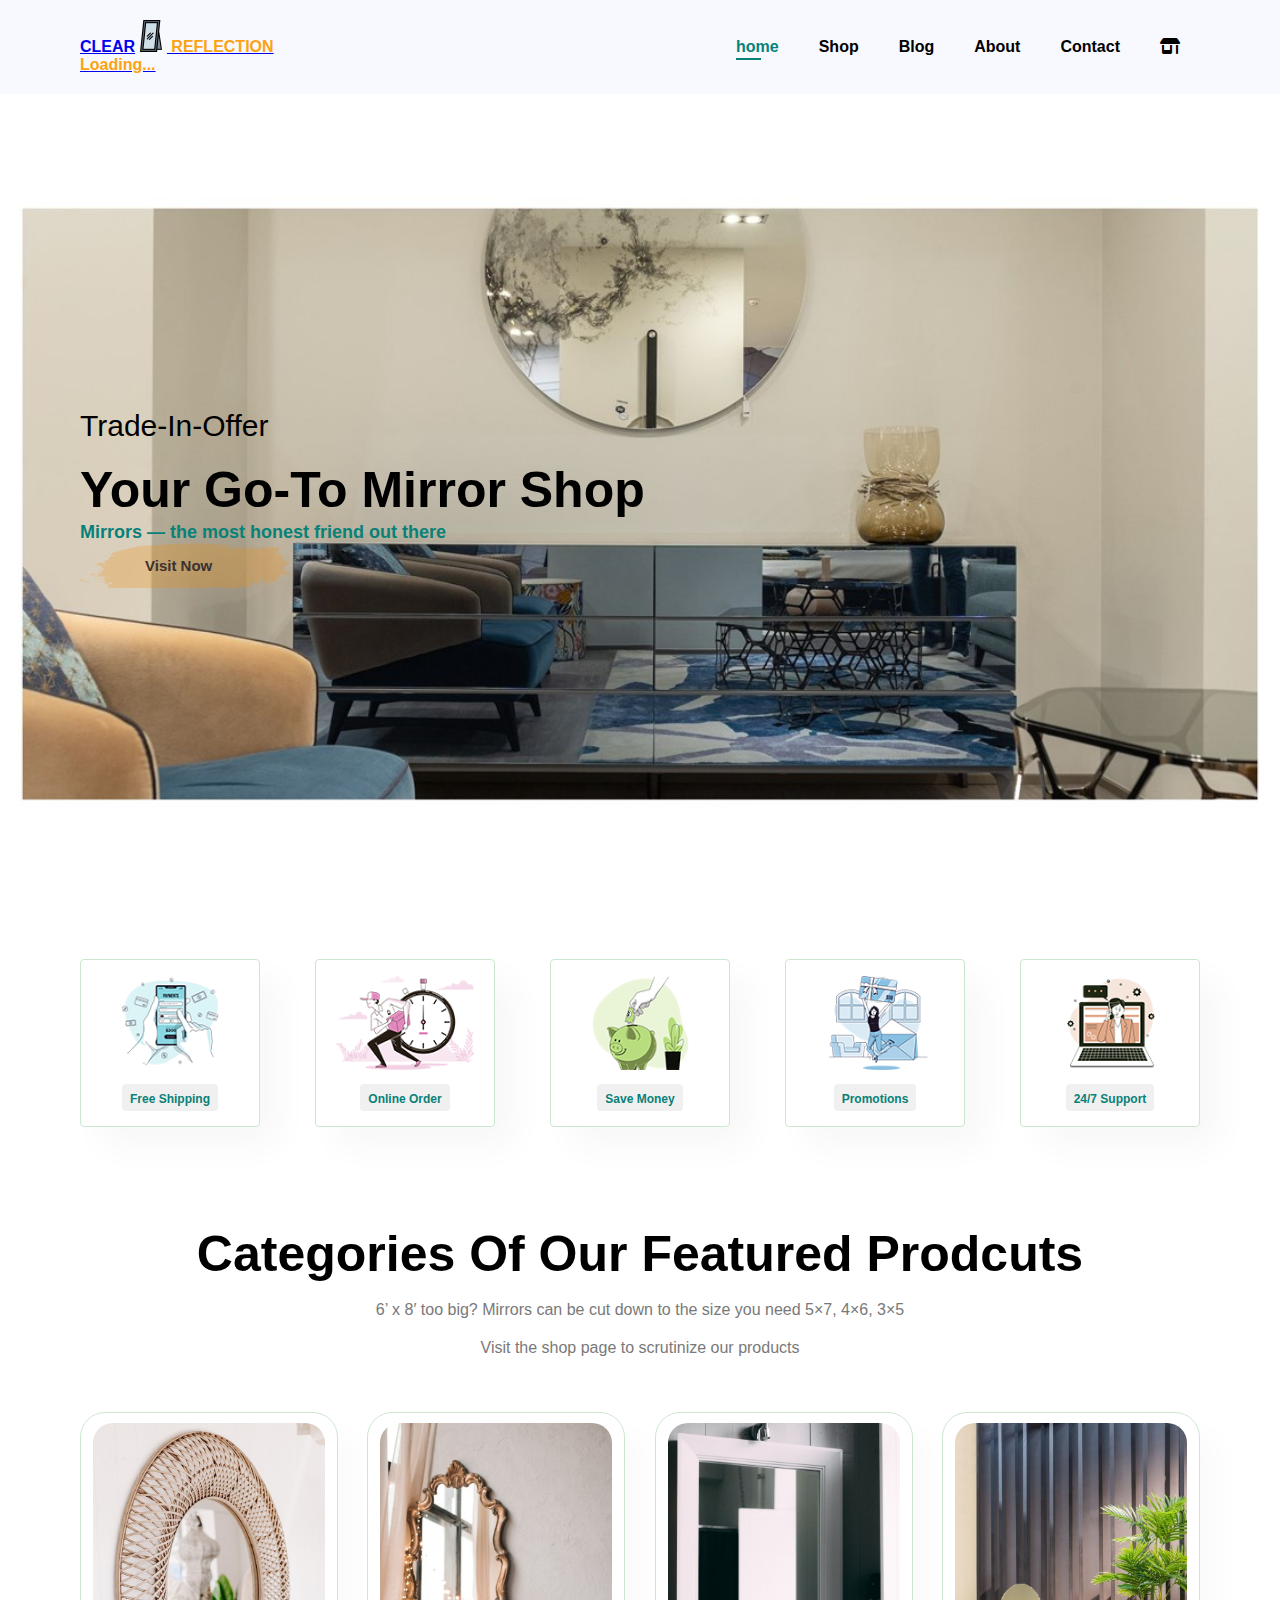
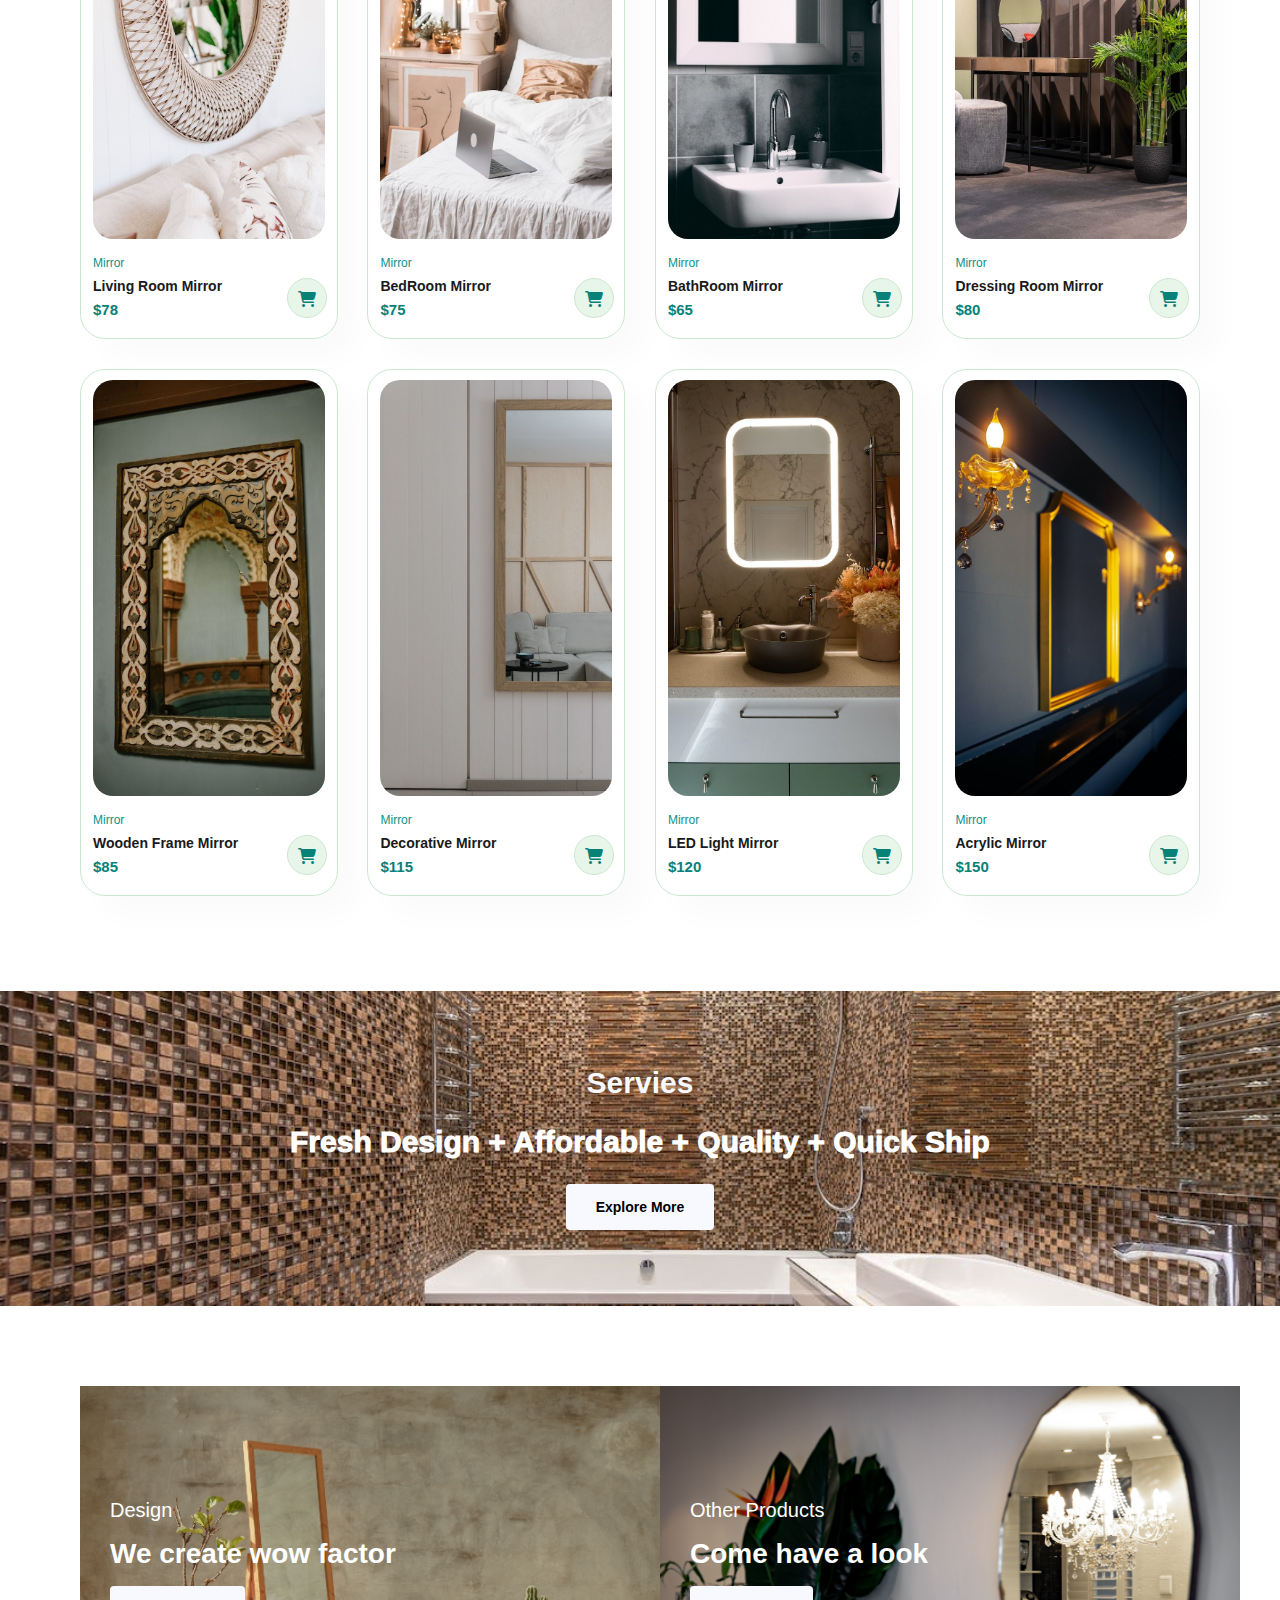
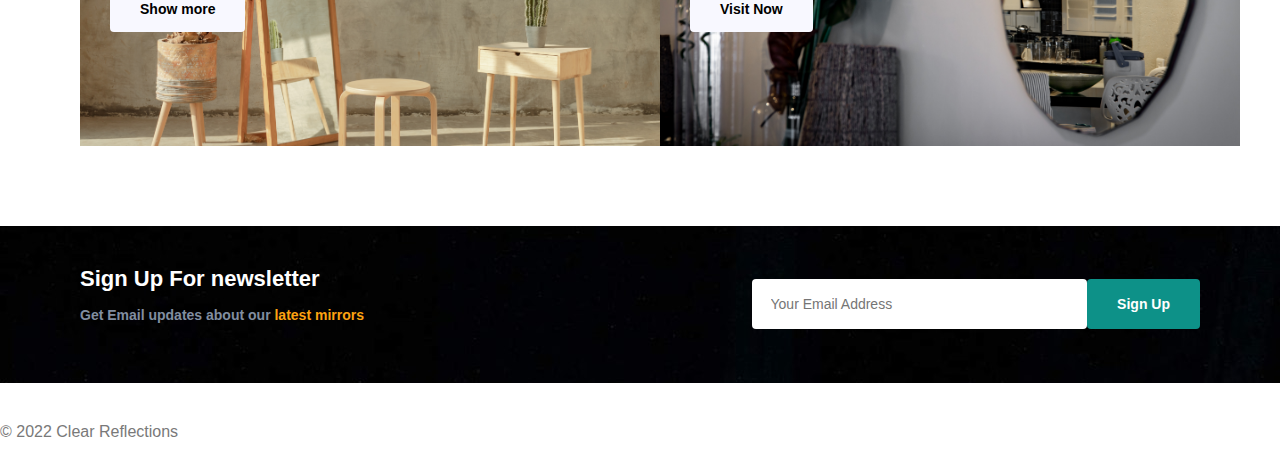
<file: index.html>
<!DOCTYPE html>
<html lang="en">
  <head>
    <meta charset="UTF-8" />
    <meta http-equiv="X-UA-Compatible" content="IE=edge" />
    <meta name="viewport" content="width=device-width, initial-scale=1.0" />
    <title>Clear Reflections</title>
    <link rel="icon" href="images/favicon.png" />
    <link
      rel="stylesheet"
      href="https://cdnjs.cloudflare.com/ajax/libs/font-awesome/6.1.0/css/all.min.css"
    />
    <link
      href="https://cdn.jsdelivr.net/npm/bootstrap@5.3.0-alpha1/dist/css/bootstrap.min.css"
      rel="stylesheet"
      integrity="sha384-GLhlTQ8iRABdZLl6O3oVMWSktQOp6b7In1Zl3/Jr59b6EGGoI1aFkw7cmDA6j6gD"
      crossorigin="anonymous"
    />
    <script
      src="https://cdn.jsdelivr.net/npm/bootstrap@5.3.0-alpha1/dist/js/bootstrap.bundle.min.js"
      integrity="sha384-w76AqPfDkMBDXo30jS1Sgez6pr3x5MlQ1ZAGC+nuZB+EYdgRZgiwxhTBTkF7CXvN"
      crossorigin="anonymous"
    ></script>
    <link rel="stylesheet" href="style.css" />
  </head>
  <body>
    <section id="header">
      <a class="navbar-brand" href="#"
        >CLEAR<span class="text-warning"
          ><img id="mirror" src="images/mirror.png" /> REFLECTION
          <div class="spinner-grow text-warning spinner-grow-sm" role="status">
            <span class="visually-hidden">Loading...</span>
          </div></span
        ></a
      >
      <!-- <span class="navbar-brand">CLEAR REFLECTIONS</span> -->
      <!-- <a href="#"><img src="images/logo.png" alt="" /></a> -->

      <div>
        <ul id="navbar">
          <li><a class="active" href="index.html">home</a></li>
          <li><a href="shop.html">Shop</a></li>
          <li><a href="blog.html">Blog</a></li>
          <li><a href="about.html">About</a></li>
          <li><a href="contact.html">Contact</a></li>
          <li>
            <a href="cart.html"><i class="fa-solid fa-shop"></i></a>
          </li>
        </ul>
      </div>
      <div id="mobile">
        <a href="cart.html"><i class="fa-solid fa-shop"></i></a>
        <i id="bar" class="fa-solid fa-bars"></i>
        
      </div>
    </section>

    <section id="Text">
      <h4>Trade-In-Offer</h4>
      <h2>Your Go-To Mirror Shop</h2>
      <h1>Mirrors — the most honest friend out there</h1>
      
      <button><a href="shop.html"></a> Visit Now</button>
    </section>
    <section id="features" class="section-p1">
      <div class="fe-box">
        <img src="images/f1.png" />
        <h6>Free Shipping</h6>
      </div>
      <div class="fe-box">
        <img src="images/f2.png" />
        <h6>Online Order</h6>
      </div>
      <div class="fe-box">
        <img src="images/f3.png" />
        <h6>Save Money</h6>
      </div>
      <div class="fe-box">
        <img src="images/f4.png" />
        <h6>Promotions</h6>
      </div>
      <div class="fe-box">
        <img src="images/f6.png" />
        <h6>24/7 Support</h6>
      </div>
    </section>
    <section id="Product1" class="section-p1">
      <h2>Categories Of Our Featured Prodcuts</h2>
      <p>
        6’ x 8′ too big? Mirrors can be cut down to the size you need 5×7, 4×6,
        3×5
      </p>
      <p>Visit the shop page to scrutinize our products</p>
      <div class="Pro-container" onclick="window.location.href='shop.html';" >
        <div class="pro">
          <img src="images/living.jpg" />
          <div class="des">
            <span>Mirror</span>
            <h5>Living Room Mirror</h5>
            <h4>$78</h4>
          </div>
          <a href=""><i class="fa-sharp fa-solid fa-cart-shopping cart"></i
          ></a>
        </div>
        <div class="pro">
          <img src="images/bed.jpg" />
          <div class="des">
            <span>Mirror</span>
            <h5>BedRoom Mirror</h5>
            <h4>$75</h4>
          </div>
          <a href="#"
            ><i class="fa-sharp fa-solid fa-cart-shopping cart"></i
          ></a>
        </div>
        <div class="pro">
          <img src="images/bath.jpg" />
          <div class="des">
            <span>Mirror</span>
            <h5>BathRoom Mirror</h5>
            <h4>$65</h4>
          </div>
          <a href="#"
            ><i class="fa-sharp fa-solid fa-cart-shopping cart"></i
          ></a>
        </div>
        <div class="pro">
          <img src="images/dressing.jpg" />
          <div class="des">
            <span>Mirror</span>
            <h5>Dressing Room Mirror</h5>
            <h4>$80</h4>
          </div>
          <a href="#"
            ><i class="fa-sharp fa-solid fa-cart-shopping cart"></i
          ></a>
        </div>
        <div class="pro">
          <img src="images/decko.jpg" />
          <div class="des">
            <span>Mirror</span>
            <h5>Wooden Frame Mirror</h5>
            <h4>$85</h4>
          </div>
          <a href="#"
            ><i class="fa-sharp fa-solid fa-cart-shopping cart"></i
          ></a>
        </div>
        <div class="pro">
          <img src="images/wood.jpg" />
          <div class="des">
            <span>Mirror</span>
            <h5>Decorative Mirror</h5>
            <h4>$115</h4>
          </div>
          <a href="#"
            ><i class="fa-sharp fa-solid fa-cart-shopping cart"></i
          ></a>
        </div>
        <div class="pro">
          <img src="images/led.jpg" />
          <div class="des">
            <span>Mirror</span>
            <h5>LED Light Mirror</h5>
            <h4>$120</h4>
          </div>
          <a href="#"
            ><i class="fa-sharp fa-solid fa-cart-shopping cart"></i
          ></a>
        </div>
        <div class="pro">
          <img src="images/acrylic.jpg" />
          <div class="des">
            <span>Mirror</span>
            <h5>Acrylic Mirror</h5>
            <h4>$150</h4>
          </div>
          <a href="#"
            ><i class="fa-sharp fa-solid fa-cart-shopping cart"></i
          ></a>
        </div>
      </div>
    </section>
    <section id="banner" class="section-m1">
      <h4>Servies</h4>
      <h2>Fresh Design + Affordable + Quality + Quick Ship</h2>
      <button class="normal">Explore More</button>
    </section>
   
    <section id="sm-banner" class="section-p1">
     
      <div class="banner-box">
        <h4>Design</h4>
        <h2>We create wow factor</h2>
        <button class="normal">Show more</button>
       </div>
       <div class="banner-box banner-box2">
        <h4>Other Products</h4>
        <h2>Come have a look</h2>
        
        <button class="normal">Visit Now</button>
       </div>
    </section>
    <section id="newsletter" class="section-p1 section-m1">
      <div class="newstext">
        <h4>Sign Up For newsletter</h4>
        <p> Get Email updates about our <span>latest mirrors</span></p>
      </div>
      <div class="Form">
        <input type="text" placeholder="Your Email Address">
        <button class="normal">Sign Up</button>
      </div>
    </section>
    
    <div class="container">
      <footer class="py-3 my-4">
        <!-- <ul class="nav justify-content-center border-bottom pb-3 mb-3">
          <li class="nav-item"><a href="#" class="nav-link px-2 text-muted">Home</a></li>
          <li class="nav-item"><a href="#" class="nav-link px-2 text-muted">Features</a></li>
          <li class="nav-item"><a href="#" class="nav-link px-2 text-muted">Pricing</a></li>
          <li class="nav-item"><a href="#" class="nav-link px-2 text-muted">FAQs</a></li>
          <li class="nav-item"><a href="#" class="nav-link px-2 text-muted">About</a></li>
        </ul> -->
        <p class="text-center text-muted">&copy; 2022 Clear Reflections</p>
      </footer>
    </div> 
    


    <script src="script.js"></script>
  </body>
</html>
</file>
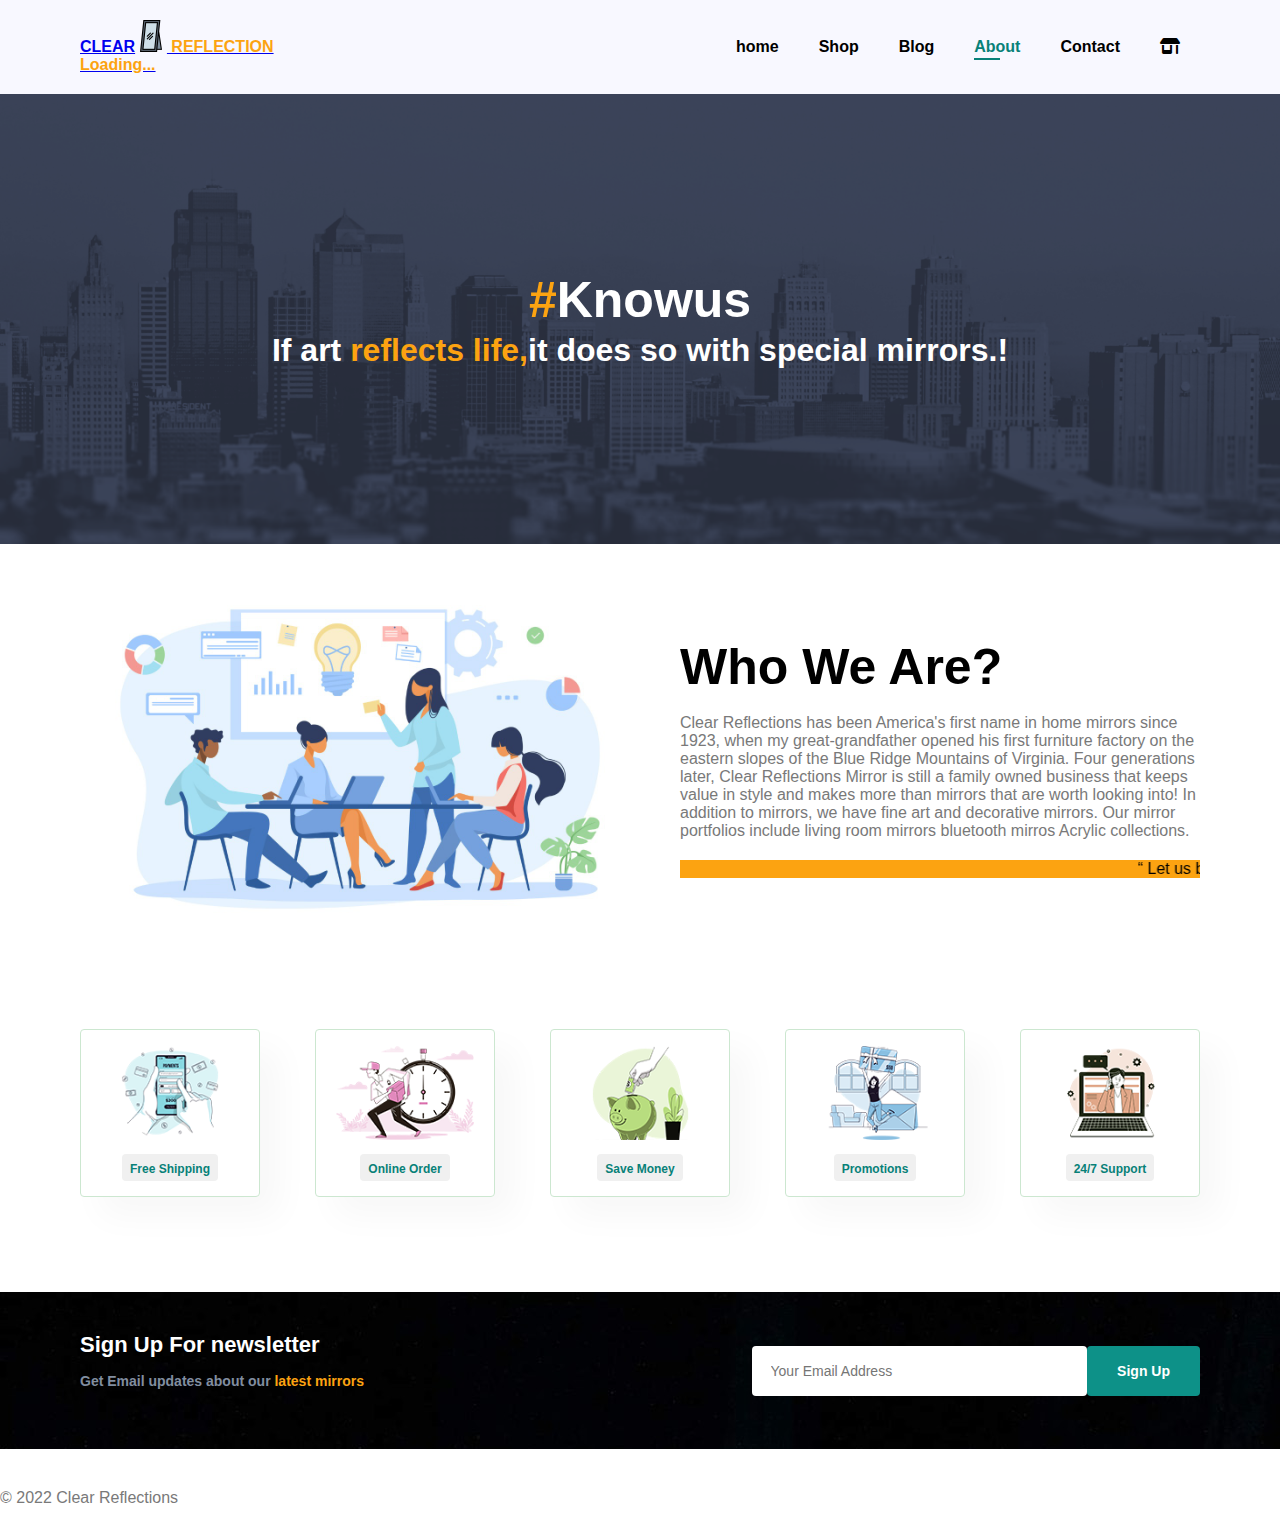
<file: about.html>
<!DOCTYPE html>
<html lang="en">
  <head>
    <meta charset="UTF-8" />
    <meta http-equiv="X-UA-Compatible" content="IE=edge" />
    <meta name="viewport" content="width=device-width, initial-scale=1.0" />
    <link
      rel="stylesheet"
      href="https://cdnjs.cloudflare.com/ajax/libs/font-awesome/6.1.0/css/all.min.css"
    />
    <link
      href="https://cdn.jsdelivr.net/npm/bootstrap@5.3.0-alpha1/dist/css/bootstrap.min.css"
      rel="stylesheet"
      integrity="sha384-GLhlTQ8iRABdZLl6O3oVMWSktQOp6b7In1Zl3/Jr59b6EGGoI1aFkw7cmDA6j6gD"
      crossorigin="anonymous"
    />
    <script
      src="https://cdn.jsdelivr.net/npm/bootstrap@5.3.0-alpha1/dist/js/bootstrap.bundle.min.js"
      integrity="sha384-w76AqPfDkMBDXo30jS1Sgez6pr3x5MlQ1ZAGC+nuZB+EYdgRZgiwxhTBTkF7CXvN"
      crossorigin="anonymous"
    ></script>
    <link rel="stylesheet" href="style.css" />
    <title>Clear Reflections</title>
    <link rel="icon" href="images/favicon.png" />
  </head>
  <body>
    <section id="header">
      <a class="navbar-brand" href="index.html"
        >CLEAR<span class="text-warning"
          ><img id="mirror" src="images/mirror.png" /> REFLECTION
          <div class="spinner-grow text-warning spinner-grow-sm" role="status">
            <span class="visually-hidden">Loading...</span>
          </div></span
        ></a
      >
    

      <div>
        <ul id="navbar">
          <li><a href="index.html">home</a></li>
          <li><a href="shop.html">Shop</a></li>
          <li><a href="blog.html">Blog</a></li>
          <li><a class="active" href="about.html">About</a></li>
          <li><a href="contact.html">Contact</a></li>
          <li>
            <a href="cart.html"><i class="fa-solid fa-shop"></i></a>
          </li>
        </ul>
      </div>
      <div id="mobile">
        <a href="cart.html"><i class="fa-solid fa-shop"></i></a>
        <i id="bar" class="fa-solid fa-bars"></i>
        </div>

    </section>

    <section id="page-header" class="about-header">
      <h2><span>#</span>Knowus</h2>

      <h1>
        If art <span>reflects life,</span>it does so with special mirrors.!
      </h1>
      
    </section>
    <section id="about-head" class="section-p1">
      <img src="images/aboutimg.jpeg" />
      <div>
        <h2>Who We Are<span>?</span></h2>
        <p>
          Clear Reflections has been America's first name in home mirrors since 1923,
          when my great-grandfather opened his first furniture factory on the
          eastern slopes of the Blue Ridge Mountains of Virginia. Four
          generations later, Clear Reflections Mirror is still a family owned business
          that keeps value in style and makes more than mirrors that are worth
          looking into! In addition to mirrors, we have fine art and decorative
          mirrors. Our mirror portfolios include living room mirrors bluetooth mirros Acrylic collections.
        </p>
        <marquee bgcolor="#fca311" width="100%">“ Let us be grateful to the mirror for revealing to us our appearance only.”</marquee>
      </div>
    </section>
    <section id="features" class="section-p1">
      <div class="fe-box">
        <img src="images/f1.png" />
        <h6>Free Shipping</h6>
      </div>
      <div class="fe-box">
        <img src="images/f2.png" />
        <h6>Online Order</h6>
      </div>
      <div class="fe-box">
        <img src="images/f3.png" />
        <h6>Save Money</h6>
      </div>
      <div class="fe-box">
        <img src="images/f4.png" />
        <h6>Promotions</h6>
      </div>
      <div class="fe-box">
        <img src="images/f6.png" />
        <h6>24/7 Support</h6>
      </div>
    </section>
    <section id="newsletter" class="section-p1 section-m1">
      <div class="newstext">
        <h4>Sign Up For newsletter</h4>
        <p>Get Email updates about our <span>latest mirrors</span></p>
      </div>
      <div class="Form">
        <input type="text" placeholder="Your Email Address" />
        <button class="normal">Sign Up</button>
      </div>
    </section>

    <div class="container">
      <footer class="py-3 my-4">
        <!-- <ul class="nav justify-content-center border-bottom pb-3 mb-3">
              <li class="nav-item"><a href="#" class="nav-link px-2 text-muted">Home</a></li>
              <li class="nav-item"><a href="#" class="nav-link px-2 text-muted">Features</a></li>
              <li class="nav-item"><a href="#" class="nav-link px-2 text-muted">Pricing</a></li>
              <li class="nav-item"><a href="#" class="nav-link px-2 text-muted">FAQs</a></li>
              <li class="nav-item"><a href="#" class="nav-link px-2 text-muted">About</a></li>
            </ul> -->
        <p class="text-center text-muted">&copy; 2022 Clear Reflections</p>
      </footer>
    </div>

    <script src="script.js"></script>
  </body>
</html>
</file>
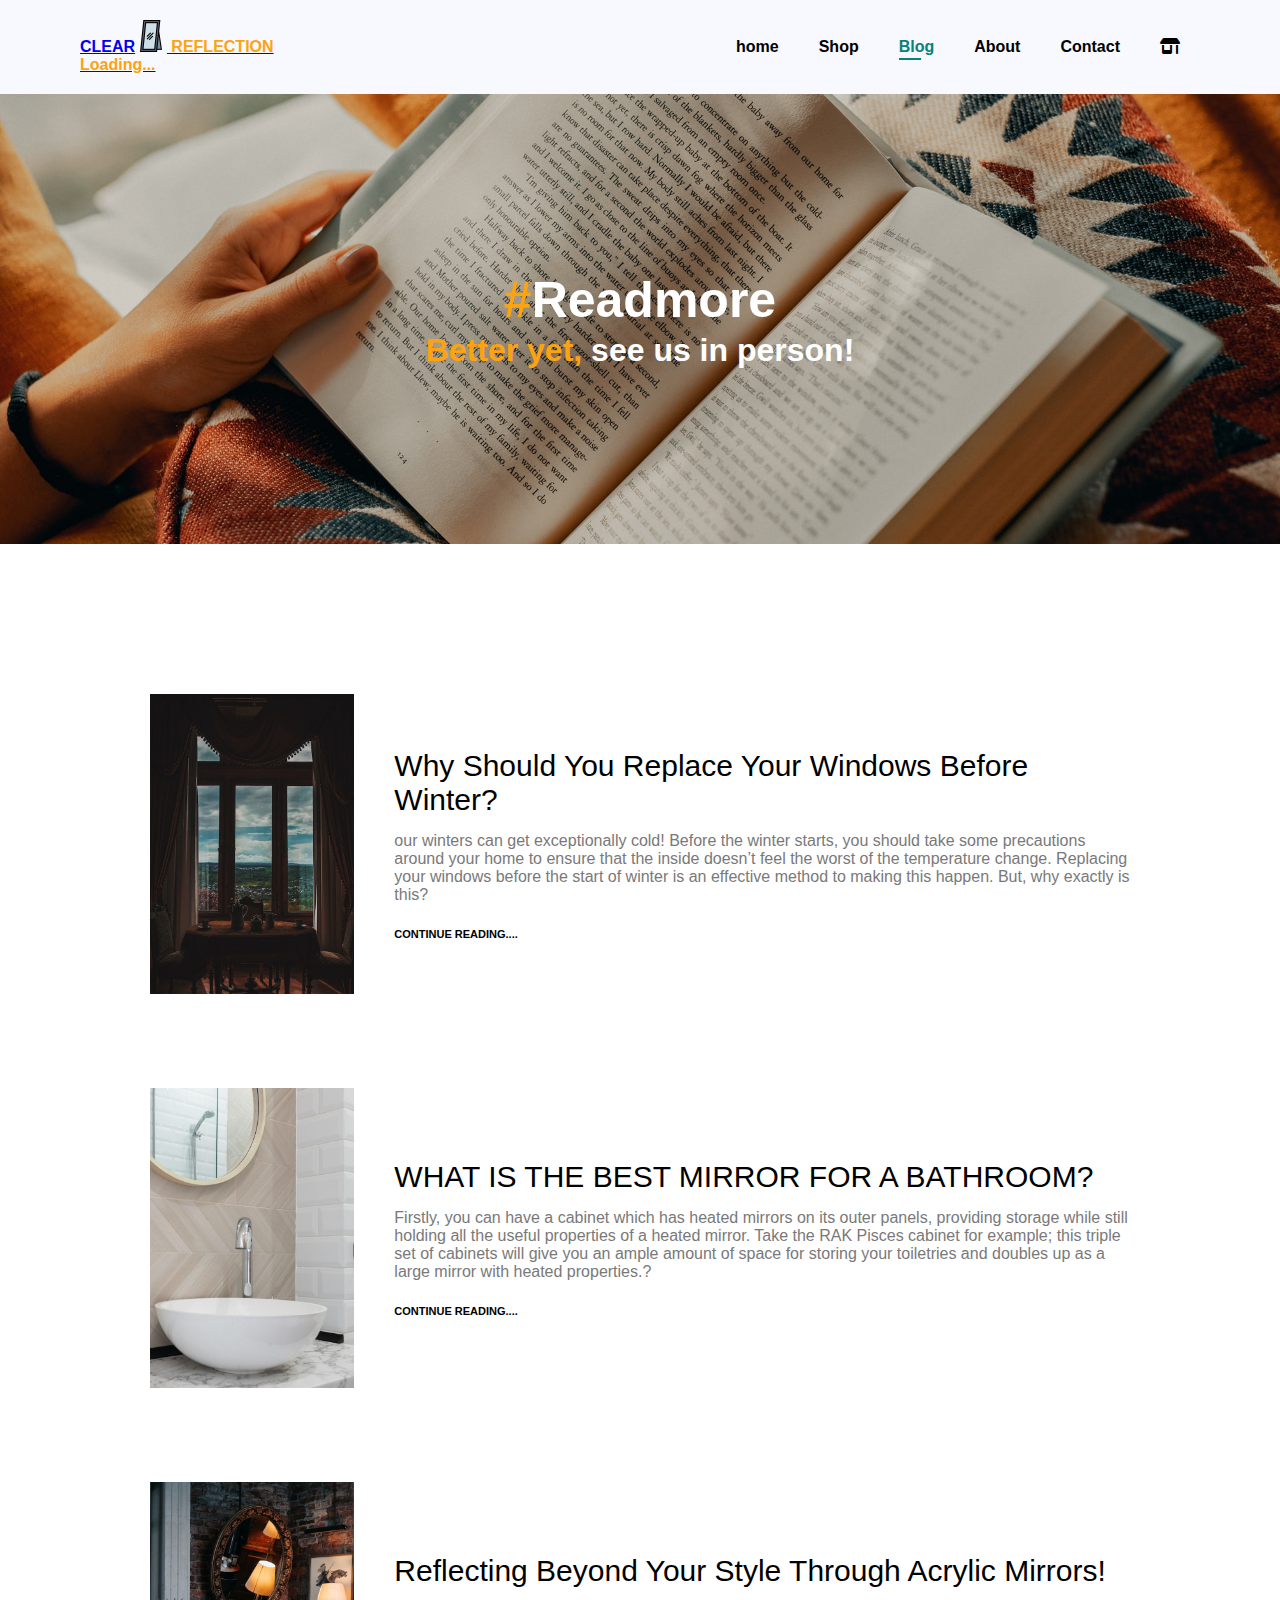
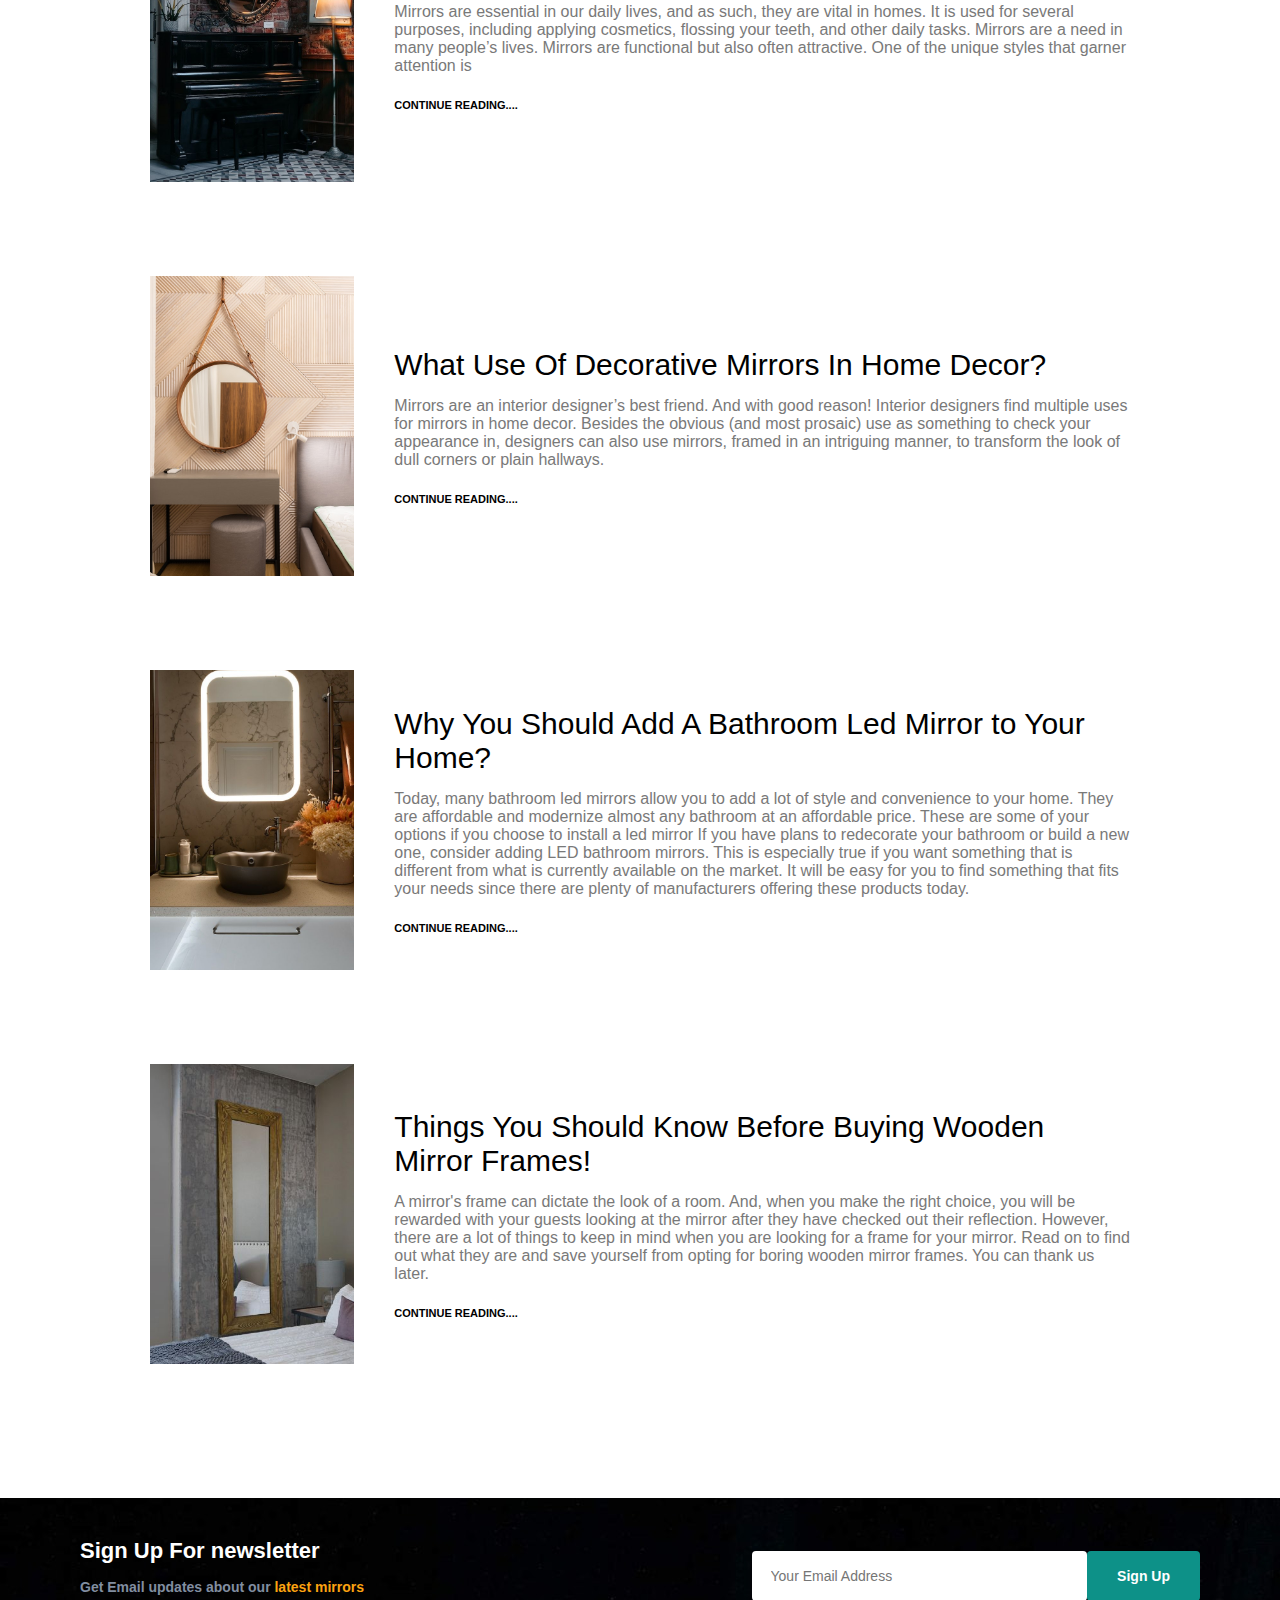
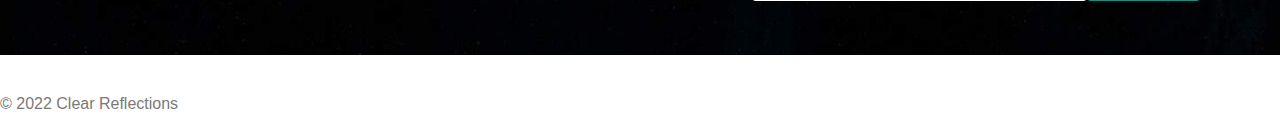
<file: blog.html>
<!DOCTYPE html>
<html lang="en">
  <head>
    <meta charset="UTF-8" />
    <meta http-equiv="X-UA-Compatible" content="IE=edge" />
    <meta name="viewport" content="width=device-width, initial-scale=1.0" />
    <link
      rel="stylesheet"
      href="https://cdnjs.cloudflare.com/ajax/libs/font-awesome/6.1.0/css/all.min.css"
    />
    <link
      href="https://cdn.jsdelivr.net/npm/bootstrap@5.3.0-alpha1/dist/css/bootstrap.min.css"
      rel="stylesheet"
      integrity="sha384-GLhlTQ8iRABdZLl6O3oVMWSktQOp6b7In1Zl3/Jr59b6EGGoI1aFkw7cmDA6j6gD"
      crossorigin="anonymous"
    />
    <script
      src="https://cdn.jsdelivr.net/npm/bootstrap@5.3.0-alpha1/dist/js/bootstrap.bundle.min.js"
      integrity="sha384-w76AqPfDkMBDXo30jS1Sgez6pr3x5MlQ1ZAGC+nuZB+EYdgRZgiwxhTBTkF7CXvN"
      crossorigin="anonymous"
    ></script>
    <link rel="stylesheet" href="style.css" />
    <title>Clear Reflections</title>
    <link rel="icon" href="images/favicon.png" />
  </head>
  <body>
    <section id="header">
      <a class="navbar-brand" href="index.html"
        >CLEAR<span class="text-warning"
          ><img id="mirror" src="images/mirror.png" /> REFLECTION
          <div class="spinner-grow text-warning spinner-grow-sm" role="status">
            <span class="visually-hidden">Loading...</span>
          </div></span
        ></a
      >
      

      <div>
        <ul id="navbar">
          <li><a href="index.html">home</a></li>
          <li><a href="shop.html">Shop</a></li>
          <li><a class="active" href="blog.html">Blog</a></li>
          <li><a href="about.html">About</a></li>
          <li><a href="contact.html">Contact</a></li>
          <li>
            <a href="cart.html"><i class="fa-solid fa-shop"></i></a>
          </li>
        </ul>
      </div>
      <div id="mobile">
        <a href="cart.html"><i class="fa-solid fa-shop"></i></a>
        <i id="bar" class="fa-solid fa-bars"></i>
        </div>
    </section>

    <section id="page-header" class="blog-header">
      <h2><span>#</span>Readmore</h2>
      <h1><span>Better yet,</span> see us in person!</h1>
      <!-- <p>Save more with coupons & upto 70% off!</p> -->
    </section>

    <section id="blog">
      <div class="blog-box">
        <div class="blog-image">
          <img src="images/window.jpg" />
        </div>
        <div class="blog-details">
          <h4>Why Should You Replace Your Windows Before Winter?</h4>
          <p>
            our winters can get exceptionally cold! Before the winter starts,
            you should take some precautions around your home to ensure that the
            inside doesn’t feel the worst of the temperature change. Replacing
            your windows before the start of winter is an effective method to
            making this happen. But, why exactly is this?
          </p>
          <a href="#">CONTINUE READING....</a>
        </div>
      </div>
      <div class="blog-box">
        <div class="blog-image">
          <img src="images/bath2.jpg" />
        </div>
        <div class="blog-details">
          <h4>WHAT IS THE BEST MIRROR FOR A BATHROOM?</h4>
          <p>
            Firstly, you can have a cabinet which has heated mirrors on its
            outer panels, providing storage while still holding all the useful
            properties of a heated mirror. Take the RAK Pisces cabinet for
            example; this triple set of cabinets will give you an ample amount
            of space for storing your toiletries and doubles up as a large
            mirror with heated properties.?
          </p>
          <a href="#">CONTINUE READING....</a>
        </div>
      </div>
      <div class="blog-box">
        <div class="blog-image">
          <img src="images/acrylic1.jpg" />
        </div>
        <div class="blog-details">
          <h4>Reflecting Beyond Your Style Through Acrylic Mirrors!</h4>
          <p>
            Mirrors are essential in our daily lives, and as such, they are
            vital in homes. It is used for several purposes, including applying
            cosmetics, flossing your teeth, and other daily tasks. Mirrors are a
            need in many people’s lives. Mirrors are functional but also often
            attractive. One of the unique styles that garner attention is
          </p>
          <a href="#">CONTINUE READING....</a>
        </div>
      </div>
      <div class="blog-box">
        <div class="blog-image">
          <img src="images/decorative.jpg" />
        </div>
        <div class="blog-details">
          <h4>What Use Of Decorative Mirrors In Home Decor?</h4>
          <p>
            Mirrors are an interior designer’s best friend. And with good
            reason! Interior designers find multiple uses for mirrors in home
            decor. Besides the obvious (and most prosaic) use as something to
            check your appearance in, designers can also use mirrors, framed in
            an intriguing manner, to transform the look of dull corners or plain
            hallways.
          </p>
          <a href="#">CONTINUE READING....</a>
        </div>
      </div>
      <div class="blog-box">
        <div class="blog-image">
          <img src="images/led.jpg" />
        </div>
        <div class="blog-details">
          <h4>Why You Should Add A Bathroom Led Mirror to Your Home?</h4>
          <p>
            Today, many bathroom led mirrors allow you to add a lot of style and
            convenience to your home. They are affordable and modernize almost
            any bathroom at an affordable price. These are some of your options
            if you choose to install a led mirror If you have plans to
            redecorate your bathroom or build a new one, consider adding LED
            bathroom mirrors. This is especially true if you want something that
            is different from what is currently available on the market. It will
            be easy for you to find something that fits your needs since there
            are plenty of manufacturers offering these products today.
          </p>
          <a href="#">CONTINUE READING....</a>
        </div>
      </div>
      <div class="blog-box">
        <div class="blog-image">
          <img src="images/wooden5.jpg" />
        </div>
        <div class="blog-details">
          <h4>Things You Should Know Before Buying Wooden Mirror Frames!</h4>
          <p>
            A mirror's frame can dictate the look of a room. And, when you make
            the right choice, you will be rewarded with your guests looking at
            the mirror after they have checked out their reflection. However,
            there are a lot of things to keep in mind when you are looking for a
            frame for your mirror. Read on to find out what they are and save
            yourself from opting for boring wooden mirror frames. You can thank
            us later.
          </p>
          <a href="#">CONTINUE READING....</a>
        </div>
      </div>
    </section>

    <section id="newsletter" class="section-p1 section-m1">
      <div class="newstext">
        <h4>Sign Up For newsletter</h4>
        <p>Get Email updates about our <span>latest mirrors</span></p>
      </div>
      <div class="Form">
        <input type="text" placeholder="Your Email Address" />
        <button class="normal">Sign Up</button>
      </div>
    </section>

    <div class="container">
      <footer class="py-3 my-4">
        <!-- <ul class="nav justify-content-center border-bottom pb-3 mb-3">
            <li class="nav-item"><a href="#" class="nav-link px-2 text-muted">Home</a></li>
            <li class="nav-item"><a href="#" class="nav-link px-2 text-muted">Features</a></li>
            <li class="nav-item"><a href="#" class="nav-link px-2 text-muted">Pricing</a></li>
            <li class="nav-item"><a href="#" class="nav-link px-2 text-muted">FAQs</a></li>
            <li class="nav-item"><a href="#" class="nav-link px-2 text-muted">About</a></li>
          </ul> -->
        <p class="text-center text-muted">&copy; 2022 Clear Reflections</p>
      </footer>
    </div>

    <script src="script.js"></script>
  </body>
</html>
</file>
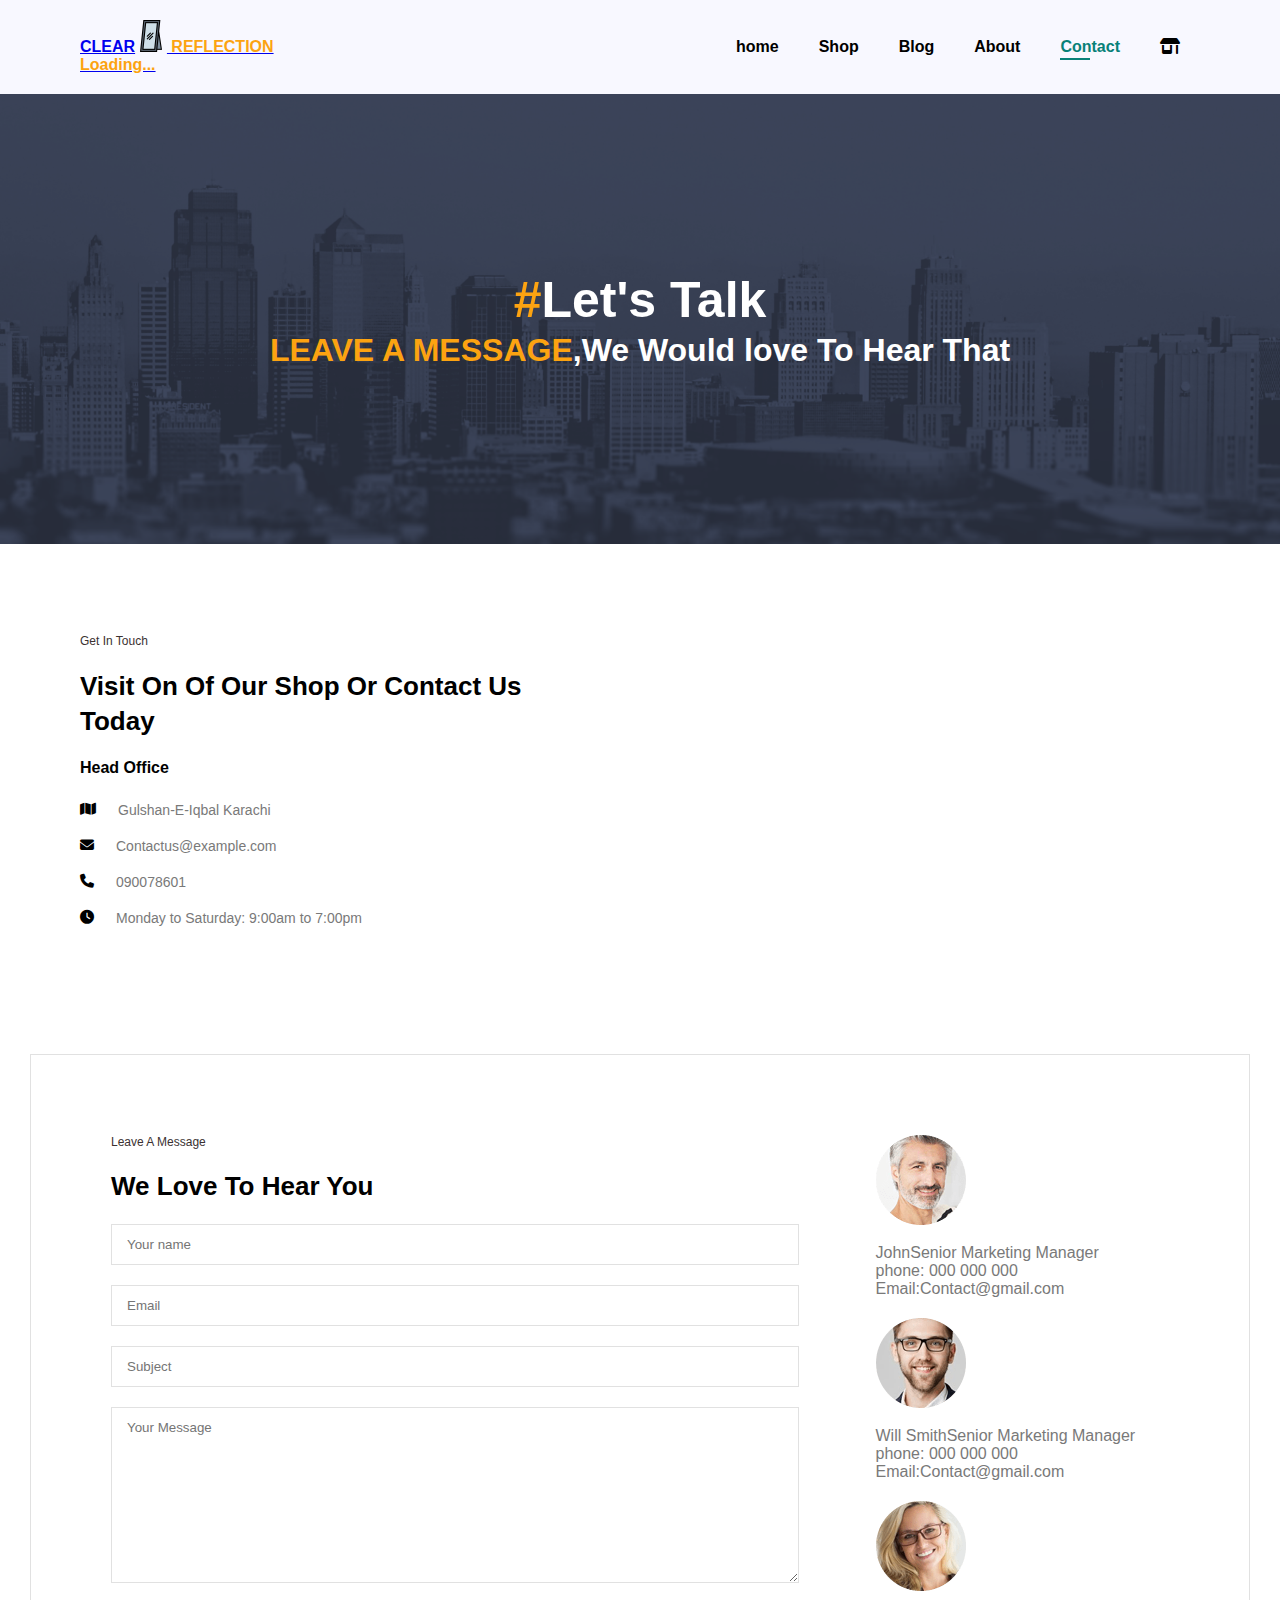
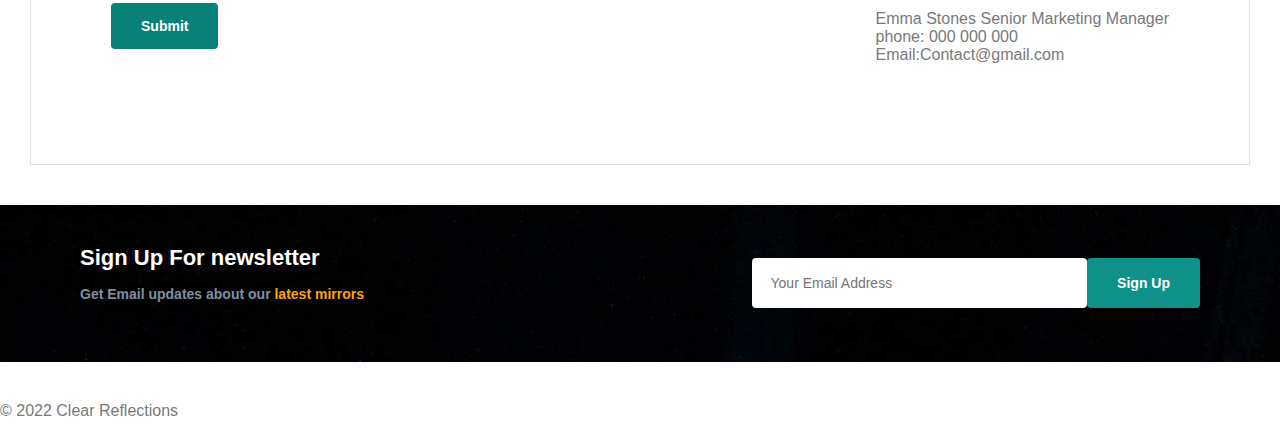
<file: contact.html>
<!DOCTYPE html>
<html lang="en">
  <head>
    <meta charset="UTF-8" />
    <meta http-equiv="X-UA-Compatible" content="IE=edge" />
    <meta name="viewport" content="width=device-width, initial-scale=1.0" />
    <link
      rel="stylesheet"
      href="https://cdnjs.cloudflare.com/ajax/libs/font-awesome/6.1.0/css/all.min.css"
    />
    <link
      href="https://cdn.jsdelivr.net/npm/bootstrap@5.3.0-alpha1/dist/css/bootstrap.min.css"
      rel="stylesheet"
      integrity="sha384-GLhlTQ8iRABdZLl6O3oVMWSktQOp6b7In1Zl3/Jr59b6EGGoI1aFkw7cmDA6j6gD"
      crossorigin="anonymous"
    />
    <script
      src="https://cdn.jsdelivr.net/npm/bootstrap@5.3.0-alpha1/dist/js/bootstrap.bundle.min.js"
      integrity="sha384-w76AqPfDkMBDXo30jS1Sgez6pr3x5MlQ1ZAGC+nuZB+EYdgRZgiwxhTBTkF7CXvN"
      crossorigin="anonymous"
    ></script>
    <link rel="stylesheet" href="style.css" />
    <title>Clear Reflections</title>
    <link rel="icon" href="images/favicon.png" />
  </head>
  <body>
    <section id="header">
      <a class="navbar-brand" href="index.html"
        >CLEAR<span class="text-warning"
          ><img id="mirror" src="images/mirror.png" /> REFLECTION
          <div class="spinner-grow text-warning spinner-grow-sm" role="status">
            <span class="visually-hidden">Loading...</span>
          </div></span
        ></a
      >

      <div>
        <ul id="navbar">
          <li><a href="index.html">home</a></li>
          <li><a href="shop.html">Shop</a></li>
          <li><a href="blog.html">Blog</a></li>
          <li><a href="about.html">About</a></li>
          <li><a class="active" href="contact.html">Contact</a></li>
          <li>
            <a href="cart.html"><i class="fa-solid fa-shop"></i></a>
          </li>
        </ul>
      </div>
      <div id="mobile">
        <a href="cart.html"><i class="fa-solid fa-shop"></i></a>
        <i id="bar" class="fa-solid fa-bars"></i>
        </div>
    </section>

    <section id="page-header" class="about-header">
      <h2><span>#</span>Let's Talk</h2>

      <h1><span>LEAVE A MESSAGE</span>,We Would love To Hear That</h1>
     
    </section>

    <section id="contact-details" class="section-p1">
      <div class="details">
        <span>Get In Touch</span>
        <h2>Visit On Of Our Shop Or Contact Us Today</h2>
        <h3>Head Office</h3>
        <div>
          <li>
            <i class="fa-solid fa-map"></i>
            <p>Gulshan-E-Iqbal Karachi</p>
          </li>
          <li>
            <i class="fa-solid fa-envelope"></i>
            <p>Contactus@example.com</p>
          </li>
          <li>
            <i class="fa-solid fa-phone"></i>
            <p>090078601</p>
          </li>
          <li>
            <i class="fa-solid fa-clock"></i>
            <p>Monday to Saturday: 9:00am to 7:00pm</p>
          </li>
        </div>
      </div>
      <div class="map">
        <iframe
          src="https://www.google.com/maps/embed?pb=!1m23!1m12!1m3!1d17210.969832568237!2d67.0869140280152!3d24.926594572782655!2m3!1f0!2f0!3f0!3m2!1i1024!2i768!4f13.1!4m8!3e6!4m0!4m5!1s0x3eb338caa5ac57cb%3A0x2c4b1fc512ab6bb!2saptech%20gulshan!3m2!1d24.926794299999997!2d67.0951547!5e0!3m2!1sen!2s!4v1673704446974!5m2!1sen!2s"
          width="600"
          height="450"
          style="border: 0"
          allowfullscreen=""
          loading="lazy"
          referrerpolicy="no-referrer-when-downgrade"
        ></iframe>
      </div>
    </section>
    <section id="form-details">
      <form action="">
        <span>Leave A Message</span>
        <h2>We Love To Hear You</h2>
        <input type="text" placeholder="Your name" />
        <input type="text" placeholder="Email" />
        <input type="text" placeholder="Subject" />
        <textarea
          name=""
          id=""
          cols="30"
          rows="10"
          placeholder="Your Message"
        ></textarea>
        <button class="normal">Submit</button>
      </form>
      <div class="people">
        <img src="images/1.png" />
        <p>
          <span>John</span>Senior Marketing Manager <br />
          phone: 000 000 000 <br />
          Email:Contact@gmail.com
        </p>
        <img src="images/2.png" />
        <p>
          <span>Will Smith</span>Senior Marketing Manager <br />
          phone: 000 000 000 <br />
          Email:Contact@gmail.com
        </p>
        <img src="images/3.png" />
        <p>
          <span>Emma Stones </span>Senior Marketing Manager <br />
          phone: 000 000 000 <br />
          Email:Contact@gmail.com
        </p>
      </div>
    </section>

    <section id="newsletter" class="section-p1 section-m1">
      <div class="newstext">
        <h4>Sign Up For newsletter</h4>
        <p>Get Email updates about our <span>latest mirrors</span></p>
      </div>
      <div class="Form">
        <input type="text" placeholder="Your Email Address" />
        <button class="normal">Sign Up</button>
      </div>
    </section>

    <div class="container">
      <footer class="py-3 my-4">
        <!-- <ul class="nav justify-content-center border-bottom pb-3 mb-3">
            <li class="nav-item"><a href="#" class="nav-link px-2 text-muted">Home</a></li>
            <li class="nav-item"><a href="#" class="nav-link px-2 text-muted">Features</a></li>
            <li class="nav-item"><a href="#" class="nav-link px-2 text-muted">Pricing</a></li>
            <li class="nav-item"><a href="#" class="nav-link px-2 text-muted">FAQs</a></li>
            <li class="nav-item"><a href="#" class="nav-link px-2 text-muted">About</a></li>
          </ul> -->
        <p class="text-center text-muted">&copy; 2022 Clear Reflections</p>
      </footer>
    </div>

    <script src="script.js"></script>
  </body>
</html>
</file>
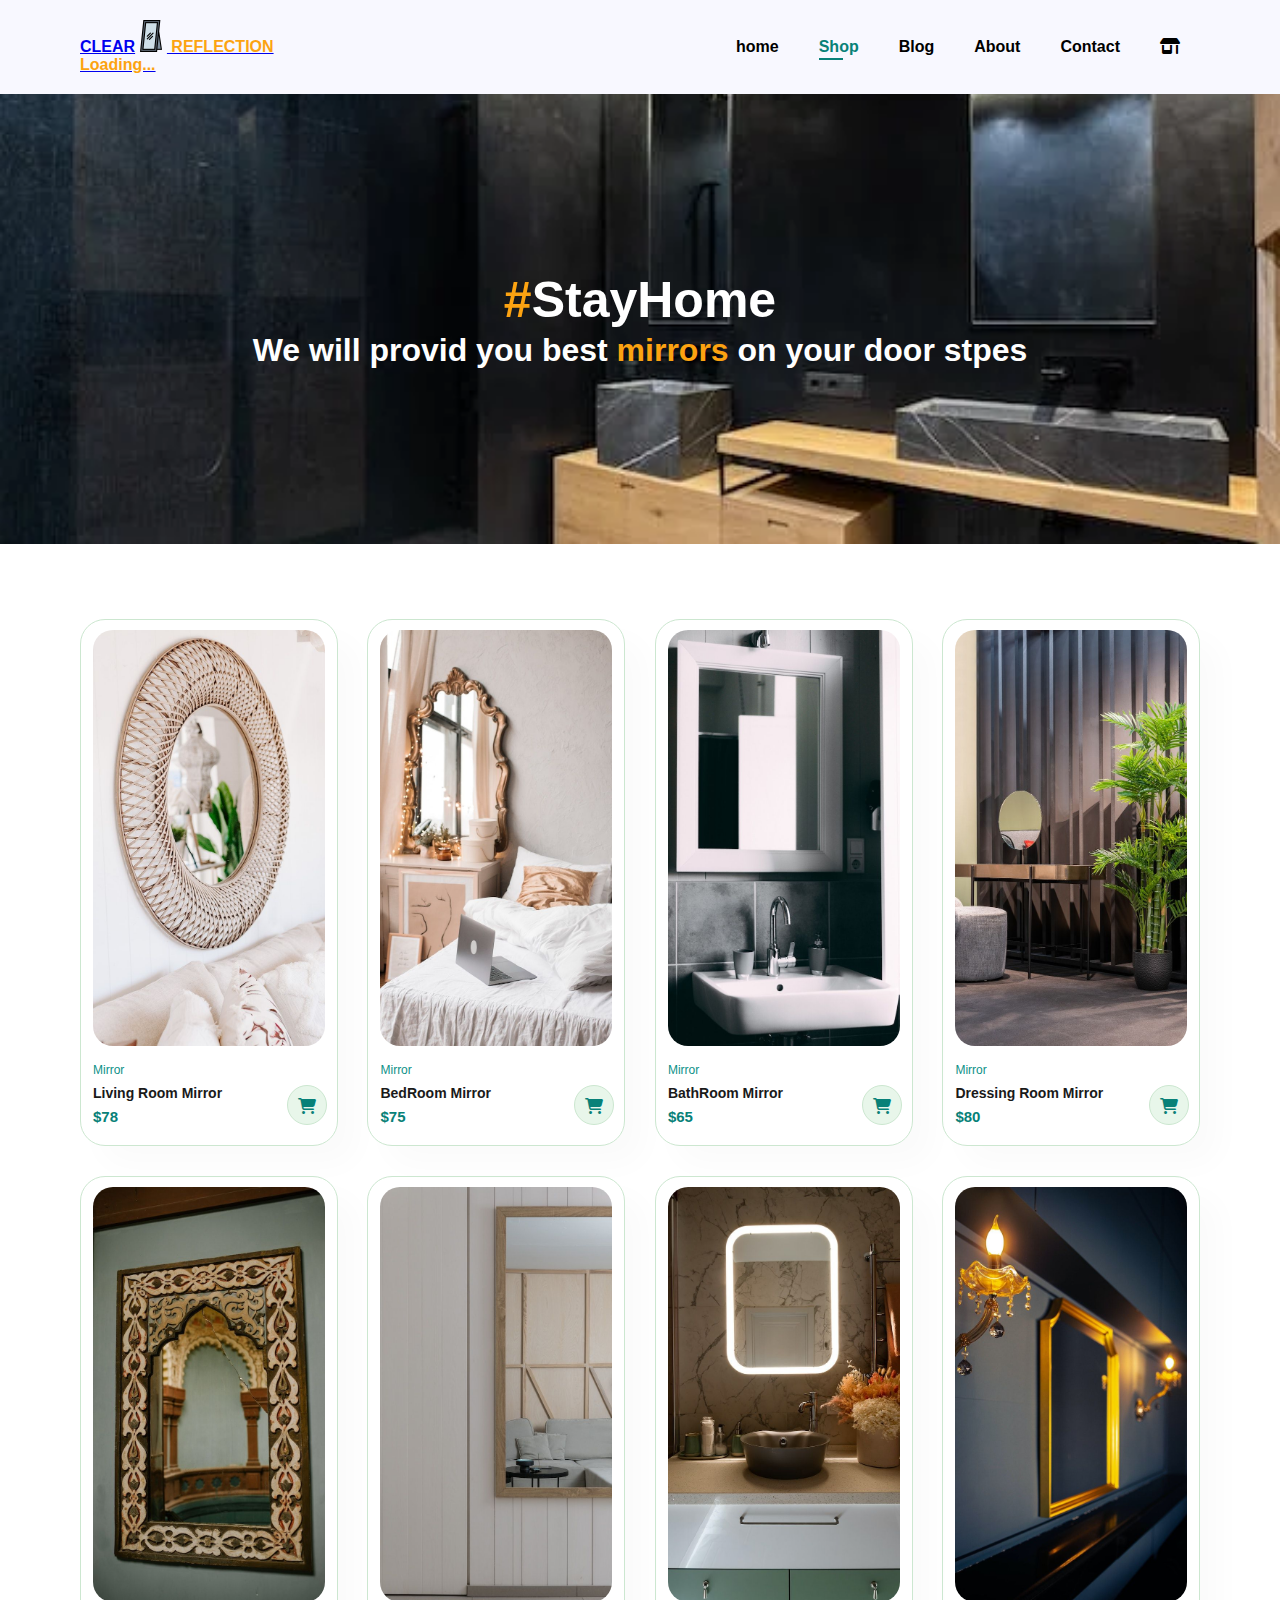
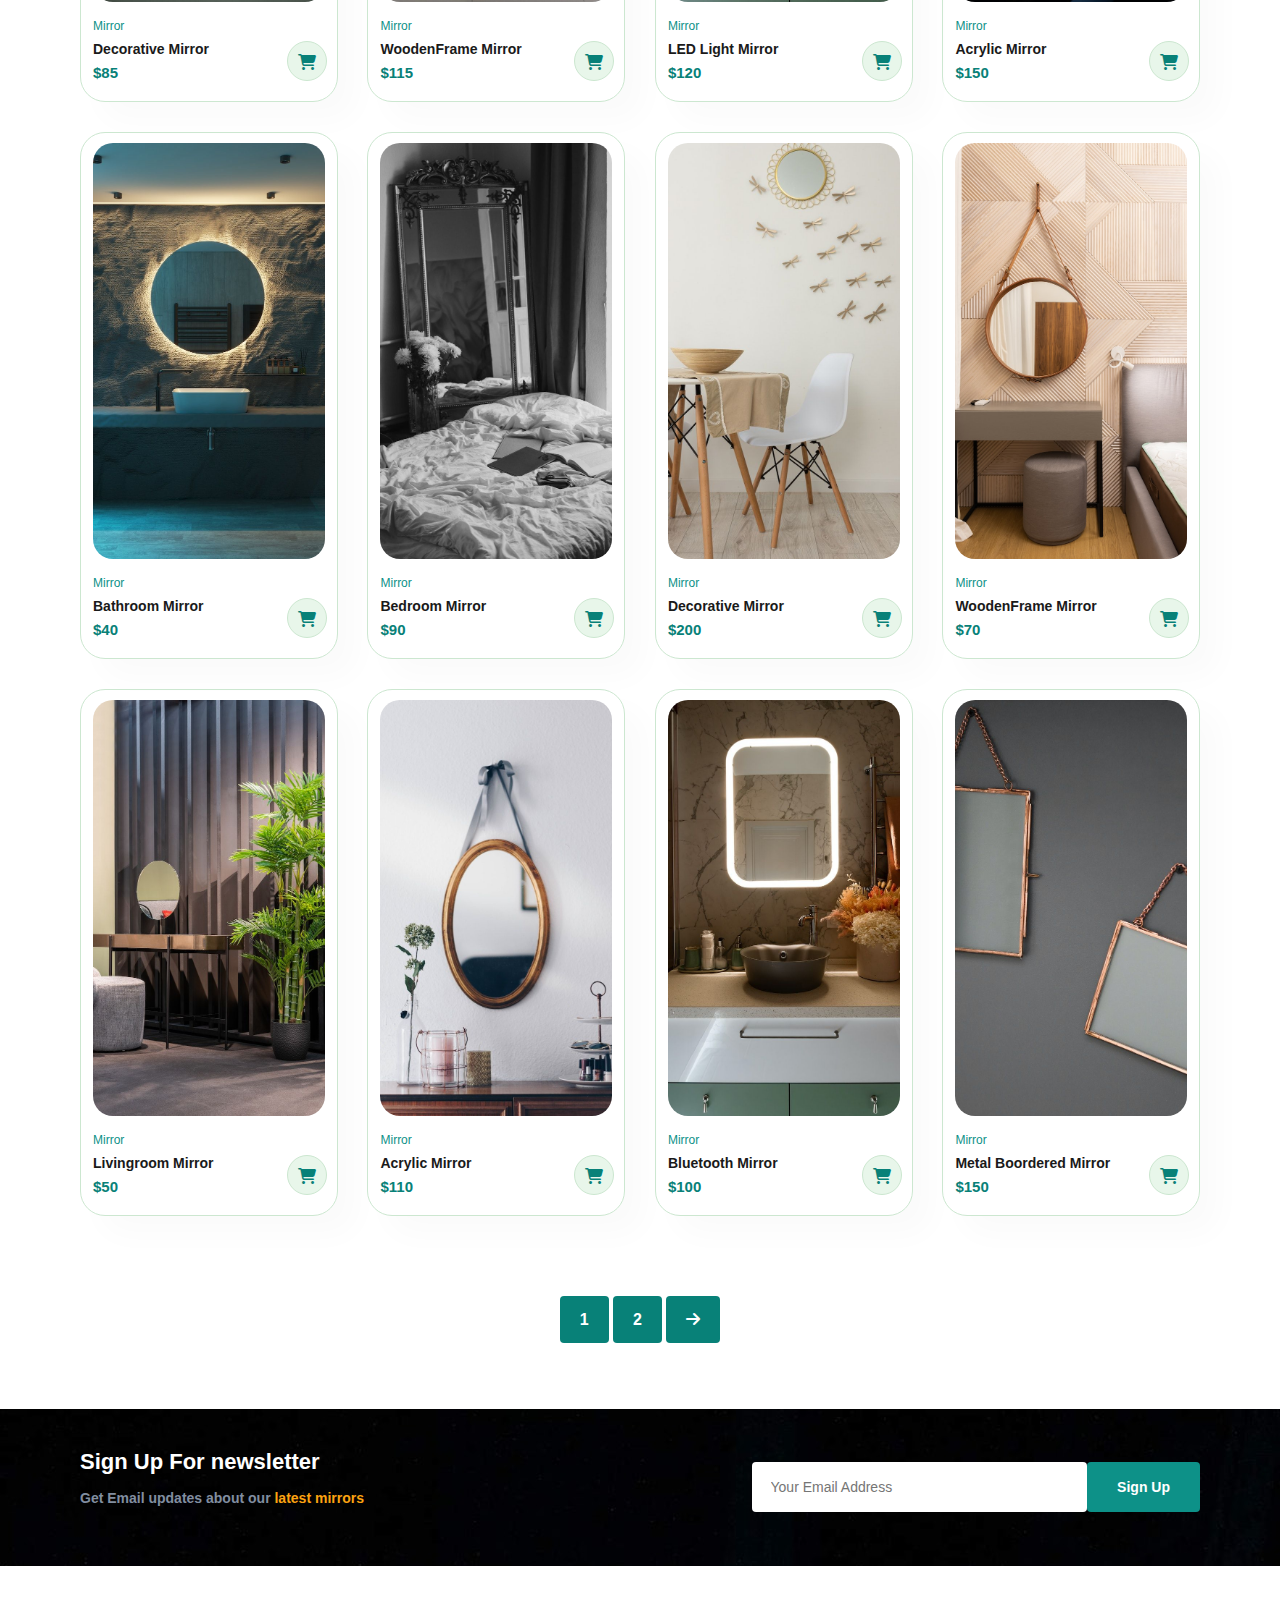
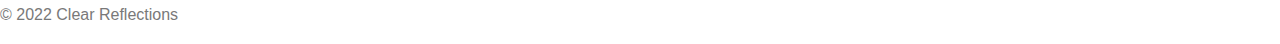
<file: shop.html>
<!DOCTYPE html>
<html lang="en">
<head>
    <meta charset="UTF-8">
    <meta http-equiv="X-UA-Compatible" content="IE=edge">
    <meta name="viewport" content="width=device-width, initial-scale=1.0">
   <link
      rel="stylesheet"
      href="https://cdnjs.cloudflare.com/ajax/libs/font-awesome/6.1.0/css/all.min.css"
    />
    <link
      href="https://cdn.jsdelivr.net/npm/bootstrap@5.3.0-alpha1/dist/css/bootstrap.min.css"
      rel="stylesheet"
      integrity="sha384-GLhlTQ8iRABdZLl6O3oVMWSktQOp6b7In1Zl3/Jr59b6EGGoI1aFkw7cmDA6j6gD"
      crossorigin="anonymous"
    />
    <script
      src="https://cdn.jsdelivr.net/npm/bootstrap@5.3.0-alpha1/dist/js/bootstrap.bundle.min.js"
      integrity="sha384-w76AqPfDkMBDXo30jS1Sgez6pr3x5MlQ1ZAGC+nuZB+EYdgRZgiwxhTBTkF7CXvN"
      crossorigin="anonymous"
    ></script>
    <link rel="stylesheet" href="style.css" />
    <title>Clear Reflections</title>
    <link rel="icon" href="images/favicon.png" />
</head>
<body>
    <section id="header">
        <a class="navbar-brand" href="index.html"
          >CLEAR<span class="text-warning"
            ><img id="mirror" src="images/mirror.png" /> REFLECTION
            <div class="spinner-grow text-warning spinner-grow-sm" role="status">
              <span class="visually-hidden">Loading...</span>
            </div></span
          ></a
        >
        <!-- <span class="navbar-brand">CLEAR REFLECTIONS</span> -->
        <!-- <a href="#"><img src="images/logo.png" alt="" /></a> -->
  
        <div>
          <ul id="navbar">
            <li><a href="index.html">home</a></li>
            <li><a class="active" href="shop.html">Shop</a></li>
            <li><a href="blog.html">Blog</a></li>
            <li><a href="about.html">About</a></li>
            <li><a href="contact.html">Contact</a></li>
            <li>
              <a href="cart.html"><i class="fa-solid fa-shop"></i></a>
            </li>
          </ul>
        </div>
        <div id="mobile">
          <a href="cart.html"><i class="fa-solid fa-shop"></i></a>
          <i id="bar" class="fa-solid fa-bars"></i>
          
        </div>
      </section>
  
      <section id="page-header">
        
        <h2><span>#</span>StayHome</h2>
        <h1>We will provid you best <span>mirrors</span> on your door stpes </h1>
        
       
      </section>

      <section id="Product1" class="section-p1">
        
        <div class="Pro-container" onclick="window.location.href='singleproduct.html';">
          <div class="pro">
            <img src="images/living.jpg" />
            <div class="des">
              <span>Mirror</span>
              <h5>Living Room Mirror</h5>
              <h4>$78</h4>
            </div>
            <a href="#"
              ><i class="fa-sharp fa-solid fa-cart-shopping cart"></i
            ></a>
          </div>
          <div class="pro">
            <img src="images/bed.jpg" />
            <div class="des">
              <span>Mirror</span>
              <h5>BedRoom Mirror</h5>
              <h4>$75</h4>
            </div>
            <a href="#"
              ><i class="fa-sharp fa-solid fa-cart-shopping cart"></i
            ></a>
          </div>
          <div class="pro">
            <img src="images/bath.jpg" />
            <div class="des">
              <span>Mirror</span>
              <h5>BathRoom Mirror</h5>
              <h4>$65</h4>
            </div>
            <a href="#"
              ><i class="fa-sharp fa-solid fa-cart-shopping cart"></i
            ></a>
          </div>
          <div class="pro">
            <img src="images/dressing.jpg" />
            <div class="des">
              <span>Mirror</span>
              <h5>Dressing Room Mirror</h5>
              <h4>$80</h4>
            </div>
            <a href="#"
              ><i class="fa-sharp fa-solid fa-cart-shopping cart"></i
            ></a>
          </div>
          <div class="pro">
            <img src="images/decko.jpg" />
            <div class="des">
              <span>Mirror</span>
              <h5>Decorative Mirror</h5>
              <h4>$85</h4>
            </div>
            <a href="#"
              ><i class="fa-sharp fa-solid fa-cart-shopping cart"></i
            ></a>
          </div>
          <div class="pro">
            <img src="images/wood.jpg" />
            <div class="des">
              <span>Mirror</span>
              <h5>WoodenFrame  Mirror</h5>
              <h4>$115</h4>
            </div>
            <a href="#"
              ><i class="fa-sharp fa-solid fa-cart-shopping cart"></i
            ></a>
          </div>
          <div class="pro">
            <img src="images/led.jpg" />
            <div class="des">
              <span>Mirror</span>
              <h5>LED Light Mirror</h5>
              <h4>$120</h4>
            </div>
            <a href="#"
              ><i class="fa-sharp fa-solid fa-cart-shopping cart"></i
            ></a>
          </div>
          <div class="pro">
            <img src="images/acrylic.jpg" />
            <div class="des">
              <span>Mirror</span>
              <h5>Acrylic Mirror</h5>
              <h4>$150</h4>
            </div>
            <a href="#"
              ><i class="fa-sharp fa-solid fa-cart-shopping cart"></i
            ></a>
          </div>
          <div class="pro">
            <img src="images/bathroom1.jpg" />
            <div class="des">
              <span>Mirror</span>
              <h5>Bathroom Mirror</h5>
              <h4>$40</h4>
            </div>
            <a href="#"
              ><i class="fa-sharp fa-solid fa-cart-shopping cart"></i
            ></a>
          </div>
          <div class="pro">
            <img src="images/bedroom.jpg" />
            <div class="des">
              <span>Mirror</span>
              <h5>Bedroom Mirror</h5>
              <h4>$90</h4>
            </div>
            <a href="#"
              ><i class="fa-sharp fa-solid fa-cart-shopping cart"></i
            ></a>
          </div>
          <div class="pro">
            <img src="images/wooden1.jpg">
            <div class="des">
              <span>Mirror</span>
              <h5>Decorative Mirror</h5>
              <h4>$200</h4>
            </div>
            <a href="#"
              ><i class="fa-sharp fa-solid fa-cart-shopping cart"></i
            ></a>
          </div>
          <div class="pro">
            <img src="images/decorative.jpg" />
            <div class="des">
              <span>Mirror</span>
              <h5>WoodenFrame Mirror</h5>
              <h4>$70</h4>
            </div>
            <a href="#"
              ><i class="fa-sharp fa-solid fa-cart-shopping cart"></i
            ></a>
          </div>
          <div class="pro">
            <img src="images/dressing.jpg" />
            <div class="des">
              <span>Mirror</span>
              <h5>Livingroom Mirror</h5>
              <h4>$50</h4>
            </div>
            <a href="#"
              ><i class="fa-sharp fa-solid fa-cart-shopping cart"></i
            ></a>
          </div>
          <div class="pro">
            <img src="images/livingroom.jpg" />
            <div class="des">
              <span>Mirror</span>
              <h5>Acrylic Mirror</h5>
              <h4>$110</h4>
            </div>
            <a href="#"
              ><i class="fa-sharp fa-solid fa-cart-shopping cart"></i
            ></a>
          </div>
          <div class="pro">
            <img src="images/led.jpg" />
            <div class="des">
              <span>Mirror</span>
              <h5>Bluetooth Mirror</h5>
              <h4>$100</h4>
            </div>
            <a href="#"
              ><i class="fa-sharp fa-solid fa-cart-shopping cart"></i
            ></a>
          </div>
          <div class="pro">
            <img src="images/metal.jpg" />
            <div class="des">
              <span>Mirror</span>
              <h5>Metal Boordered Mirror</h5>
              <h4>$150</h4>
            </div>
            <a href="#"
              ><i class="fa-sharp fa-solid fa-cart-shopping cart"></i
            ></a>
          </div>
        </div>
      </section>
              <section id="pagination" class="section-p1">
                <a href="#">1</a>
                <a href="#">2</a>
                <a href="#"><i class="fa-solid fa-arrow-right"></i></a>
              </section>
      
      
      <section id="newsletter" class="section-p1 section-m1">
        <div class="newstext">
          <h4>Sign Up For newsletter</h4>
          <p> Get Email updates about our <span>latest mirrors</span></p>
        </div>
        <div class="Form">
          <input type="text" placeholder="Your Email Address">
          <button class="normal">Sign Up</button>
        </div>
      </section>
      
      <div class="container">
        <footer class="py-3 my-4">
          <!-- <ul class="nav justify-content-center border-bottom pb-3 mb-3">
            <li class="nav-item"><a href="#" class="nav-link px-2 text-muted">Home</a></li>
            <li class="nav-item"><a href="#" class="nav-link px-2 text-muted">Features</a></li>
            <li class="nav-item"><a href="#" class="nav-link px-2 text-muted">Pricing</a></li>
            <li class="nav-item"><a href="#" class="nav-link px-2 text-muted">FAQs</a></li>
            <li class="nav-item"><a href="#" class="nav-link px-2 text-muted">About</a></li>
          </ul> -->
          <p class="text-center text-muted">&copy; 2022 Clear Reflections</p>
        </footer>
      </div> 
      
  
  
      <script src="script.js"></script>
</body>
</html>
</file>
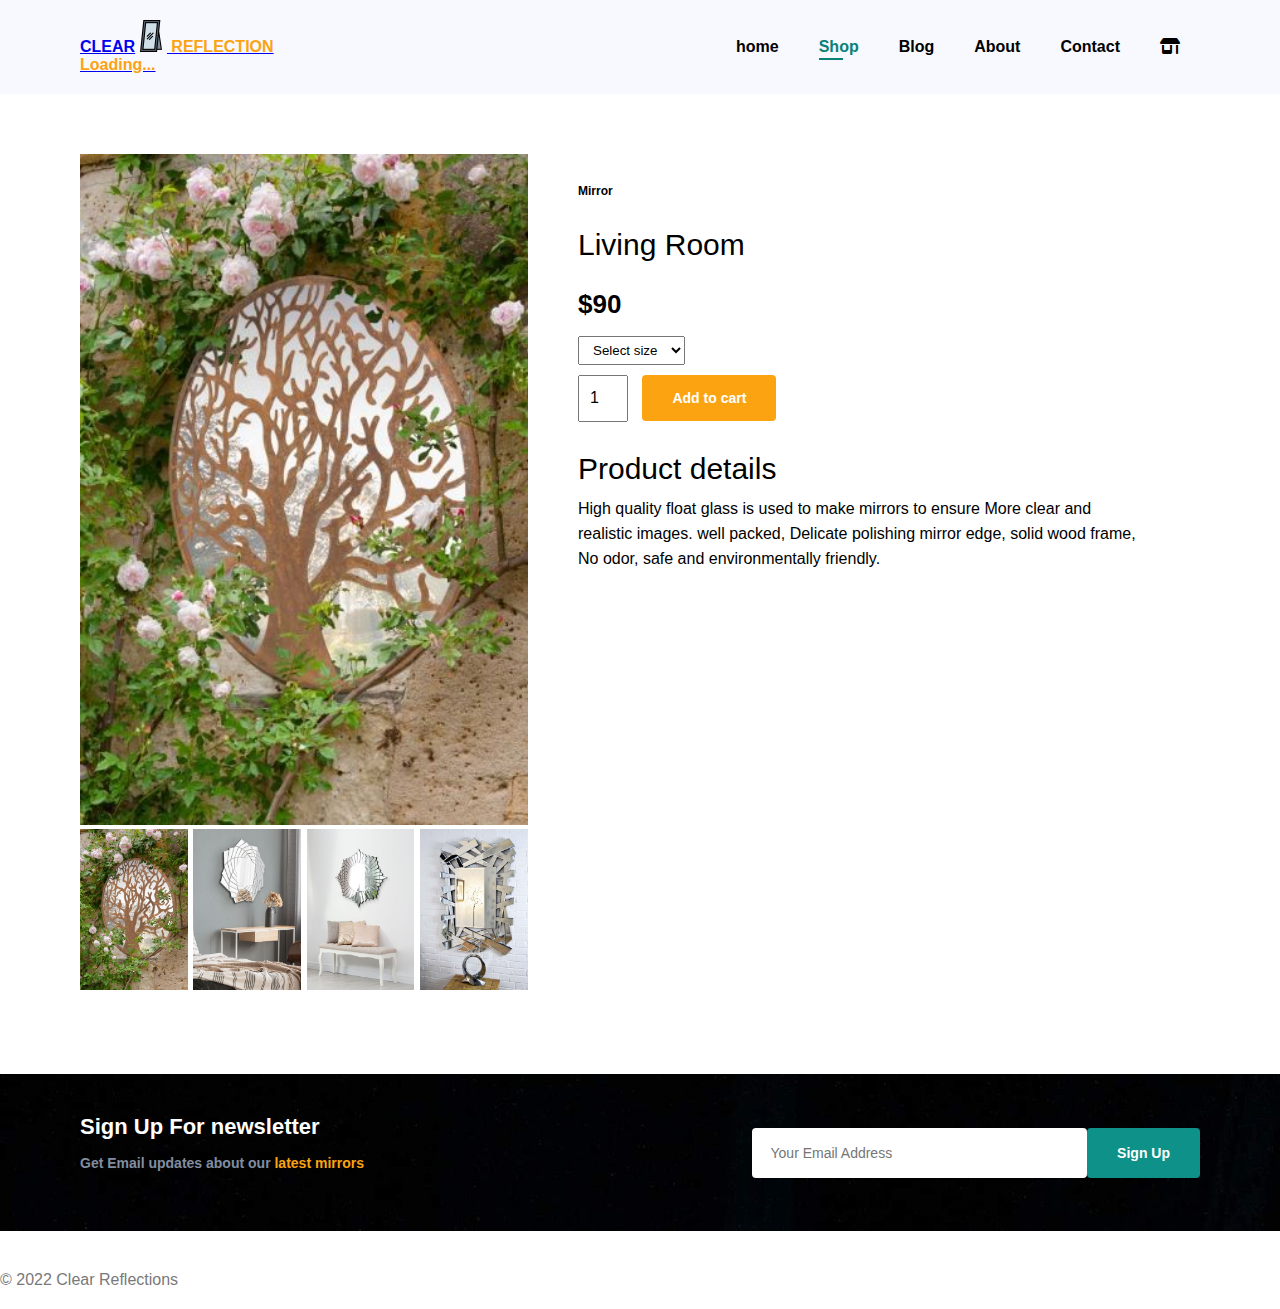
<file: singleproduct.html>
<!DOCTYPE html>
<html lang="en">
  <head>
    <meta charset="UTF-8" />
    <meta http-equiv="X-UA-Compatible" content="IE=edge" />
    <meta name="viewport" content="width=device-width, initial-scale=1.0" />
    <link
      rel="stylesheet"
      href="https://cdnjs.cloudflare.com/ajax/libs/font-awesome/6.1.0/css/all.min.css"
    />
    <link
      href="https://cdn.jsdelivr.net/npm/bootstrap@5.3.0-alpha1/dist/css/bootstrap.min.css"
      rel="stylesheet"
      integrity="sha384-GLhlTQ8iRABdZLl6O3oVMWSktQOp6b7In1Zl3/Jr59b6EGGoI1aFkw7cmDA6j6gD"
      crossorigin="anonymous"
    />
    <script
      src="https://cdn.jsdelivr.net/npm/bootstrap@5.3.0-alpha1/dist/js/bootstrap.bundle.min.js"
      integrity="sha384-w76AqPfDkMBDXo30jS1Sgez6pr3x5MlQ1ZAGC+nuZB+EYdgRZgiwxhTBTkF7CXvN"
      crossorigin="anonymous"
    ></script>
    <link rel="stylesheet" href="style.css" />
    <title>Clear Reflections</title>
    <link rel="icon" href="images/favicon.png" />
  </head>
  <body>
    <section id="header">
      <a class="navbar-brand" href="index.html"
        >CLEAR<span class="text-warning"
          ><img id="mirror" src="images/mirror.png" /> REFLECTION
          <div class="spinner-grow text-warning spinner-grow-sm" role="status">
            <span class="visually-hidden">Loading...</span>
          </div></span
        ></a
      >
      <!-- <span class="navbar-brand">CLEAR REFLECTIONS</span> -->
      <!-- <a href="#"><img src="images/logo.png" alt="" /></a> -->

      <div>
        <ul id="navbar">
          <li><a href="index.html">home</a></li>
          <li><a class="active" href="shop.html">Shop</a></li>
          <li><a href="blog.html">Blog</a></li>
          <li><a href="about.html">About</a></li>
          <li><a href="contact.html">Contact</a></li>
          <li>
            <a href="cart.html"><i class="fa-solid fa-shop"></i></a>
          </li>
        </ul>
      </div>
      <div id="mobile">
        <a href="cart.html"><i class="fa-solid fa-shop"></i></a>
        <i id="bar" class="fa-solid fa-bars"></i>
        
      </div>
    </section>

    <section id="prodetails" class="section-p1">
      <div class="single-pro-image">
        <img src="images/decorative3.jpg" width="100%" id="mainimage" />

        <div class="small-img-group">
          <div class="small-img-col">
            <img src="images/decorative3.jpg" width="100%" class="small-img" />
          </div>
          <div class="small-img-col">
            <img src="images/decorative4.jpg" width="100%" class="small-img" />
          </div>
          <div class="small-img-col">
            <img src="images/decorative5.jpg" width="100%" class="small-img" />
          </div>
          <div class="small-img-col">
            <img src="images/decorative6.jpg" width="100%" class="small-img" />
          </div>
        </div>
      </div>
      <div class="single-pro-details">
        <h6>Mirror</h6>
        <h4>Living Room</h4>
        <h2>$90</h2>
        <select>
          <option>Select size</option>
          <option>3/4ft</option>
          <option>2/3 to 3/4ft</option>
          <option>5ft</option>
          <option>Oversized </option>
        </select>
        <input  value="1"/>
        <button class="normal" onclick="window.location.href='cart.html';">Add to cart</button>
        <h4>Product details</h4>
        <span
          >High quality float glass is used to make mirrors to ensure More clear
          and realistic images. well packed, Delicate polishing mirror edge,
          solid wood frame, No odor, safe and environmentally friendly.</span
        >
      </div>
    </section>

    <section id="newsletter" class="section-p1 section-m1">
      <div class="newstext">
        <h4>Sign Up For newsletter</h4>
        <p>Get Email updates about our <span>latest mirrors</span></p>
      </div>
      <div class="Form">
        <input type="text" placeholder="Your Email Address" />
        <button class="normal">Sign Up</button>
      </div>
    </section>

    <div class="container">
      <footer class="py-3 my-4">
        <!-- <ul class="nav justify-content-center border-bottom pb-3 mb-3">
            <li class="nav-item"><a href="#" class="nav-link px-2 text-muted">Home</a></li>
            <li class="nav-item"><a href="#" class="nav-link px-2 text-muted">Features</a></li>
            <li class="nav-item"><a href="#" class="nav-link px-2 text-muted">Pricing</a></li>
            <li class="nav-item"><a href="#" class="nav-link px-2 text-muted">FAQs</a></li>
            <li class="nav-item"><a href="#" class="nav-link px-2 text-muted">About</a></li>
          </ul> -->
        <p class="text-center text-muted">&copy; 2022 Clear Reflections</p>
      </footer>
    </div>

    <script src="script.js"></script>
  </body>
</html>
</file>
<file: style.css>
*{
    margin: 0;
    padding: 0;
    box-sizing: border-box;
    font-family: sans-serif;
}
h2{
    font-size: 50px;
    line-height: 64px;
    color: black;

}
h4{
    font-size: 30px;
    color: black;
    font-weight: lighter;
}
h6{
    font-weight: 700;
    font-size: 12px;
}
p{
    font-size: 16px;
    color: #797979;
    margin: 15px 0 20px 0;

}
 
.section-p1{
    padding: 40px 80px;
}
.section-m1{
    margin: 40px 0;
}
button.normal{
    font-size: 14px;
    font-weight: 600;
    padding: 15px 30px;
    color: #000000;
    background-color: #F8F8FF;
    border-radius:4px ;
    cursor: pointer;
    border: none;
    outline: none;
    transition: 0.2s;

}
button .white {
    font-size: 13px;
    font-weight: 600;
    padding: 11px 18px;
    color: #fff;
    background-color: transparent;
    cursor: pointer;
    border: 1px solid #fff;
    outline: none;
    transition: 0.2s;

}
body{
    width: 100%;
}
 /* Header Start */
 #header{
    display:flex ;
    align-items: center;
    justify-content: space-between;
    padding: 20px 80px;
    background-color: #F8F8FF;
    box-shadow: 10 20px 30px rgba(0, 0, 0, 0.06);
    z-index: 999;
    position: sticky;
    top:0;
    left: 0;
 }
 #navbar{
    display: flex;
    align-items: center;
    justify-content: center;
 }

 #navbar li{
    list-style: none;
    padding: 0 20px;
    position:relative;

 }
 #navbar li a{
    text-decoration: none;
    font-size: 16px;
    font-weight: 600;
    color: black;
    transition: 0.3s ease;
 }
 #navbar li a:hover,
 #navbar li a.active{
    color: #088178;
 }
 #navbar li a.active::after, #navbar li a:hover::after{
    content: "";
    width: 30%;
    height: 2px;
    background: #088178;
    position: absolute;
    bottom: -4px;
    left: 20px;
 }
 #mobile{
    display: none;
    align-items: center;
 }
/* Home Page */
#Text{
    background-image: url("images/Picture2.jpg");
    height: 90vh;
    width: 100%;
    background-size: cover;
    background-position: top 45% right 0;
    padding: 0 80px;
    display: flex;
    flex-direction: column;
    align-items: flex-start;
    justify-content: center;
}
#Text h4{
    padding-bottom: 15px;
}
#Text h1{
    color: #088178;
    font-size: large;
}

#Text button{
    background-image: url("images/button.png");
    background-color: transparent;
    color: #3B3131;
    border: 0;
    padding:14px 80px 14px 65px;
    background-repeat:no-repeat ;
    cursor:pointer;
    font-weight: 700;
    font-size: 15px;
}
.navbar-brand a{
    font-size: 15px;
    text-transform: uppercase;
    font-weight: 500;
    color: #000000;
    margin: 0;
  }
  .navbar-brand span{
    color: #fca311;
  }
.navbar-brand{
    font-weight: bold;
    font-family: 'Segoe UI', Tahoma, Geneva, Verdana, sans-serif;
}
.navbar-brand:hover{
    color: #fca311 ;
}
#features{
    display: flex;
    align-items: center;
    justify-content: space-between;
    flex-wrap: wrap;
}
#features .fe-box{
  width: 180px;
  text-align: center;
  padding: 15px 20px;
  box-shadow: 20px 20px  34px rgba(0, 0, 0, 0.03);
  border: 1px solid #cce7d0; 
  border-radius: 4px;
  margin: 15px 0;  
}
/* 
.navbar-brand{
    font-weight: bold;
    font-family: 'Segoe UI', Tahoma, Geneva, Verdana, sans-serif;
}
.navbar-brand:hover{
    color: #088178;
} */
#features .fe-box:hover{
    box-shadow: 10px 10px  54px rgba(70, 62, 221, 0.1);
}
#features .fe-box img{
    width: 100%;
    margin-bottom: 10px;
}
#features .fe-box h6{
    display: inline-block;
    padding: 9px 8px 6px 8px;
    line-height: 1;
    border-radius: 4px;
    color: #088178;
    background-color: #F0F0F0;
}
#Product1{
    text-align: center;
}
#Product1 .Pro-container{
    display: flex;
    justify-content: space-between;
    padding-top:20px ;
    flex-wrap: wrap;
}
#Product1 .pro{
    width: 23%;
    min-width: 250px;
    padding: 10px 12px;
    border: 1px solid #cce7d0;
    border-radius: 25px;
    cursor: pointer;
    box-shadow: 20px 20px 30px rgba(0, 0, 0, 0.02);
    margin: 15px 0;
    transition: 0.2s ease;
    position: relative;
}
#Product1 .pro img{
    width: 100%;
    border-radius: 20px;
}
#Product1 .pro .des {
     text-align: start;
     padding: 10px 0;
}
#Product1 .pro .des span{
    color: #0d9188;
    font-size: 12px;
}
#Product1 .pro .des h5{
    padding-top: 7px;
    color: #1a1a1a;
    font-size: 14px;
    font-weight: bold;
}
#Product1 .pro .des h4{
    padding-top: 7px;
    font-size: 15px;
    font-weight: 700;
    color: #088178;
}
#Product1 .pro .fa-cart-shopping{
    width: 40px;
    height: 40px;
    line-height:40px;
    border-radius: 50px;
    background-color: #e8f6ea;
    font-size: 500;
    color: #088178;
    border:1px solid #cce7d0;
    position: absolute;
    bottom: 20px;
    right: 10px;
}
#mirror{
    width: 5%;
}
#banner{
    display: flex;
    flex-direction: column;
    justify-content: center;
    align-items: center;
    text-align: center;
    background-image: url("images/0100.jpg");
    width: 100%;
    height: 35vh;
    background-size: cover;
    background-position: center;

}
#banner h4{
    color: #F8F8FF;
    font-weight: 700;
}
#banner h2{
    color:#fff;
    font-weight: 1000;
    font-size: 30px;
    padding: 10px 0;
}
#banner button:hover{
background-color: #fca311;
color: #fff;
}
#sm-banner{
        display: flex;
        justify-content: space-between;
        flex-wrap: wraps;
}
#sm-banner .banner-box{
    display: flex;
    flex-direction: column;
    justify-content: center;
    align-items: flex-start;
    background-image: url("images/banner02.jpg");
    min-width: 580px;
    height: 40vh;
    background-size: cover;
    background-position: center;
    padding: 30px;
}
#sm-banner .banner-box2{
    background-image: url("images/banner03.jpg");
}
#sm-banner h4{
    color: #fff;
    font-size: 20px;
    font-weight: 300;
}
#sm-banner h2{
    color: #fff;
    font-size: 28px;
    font-weight: 800;
}
#sm-banner span{
    color: #fff;
    font-size: 14px;
    font-weight: 500;
    padding-bottom: 15px;
}
#sm-banner button:hover{
    background-color: #088178;
    color: #fff; 
}

#newsletter{
    display: flex;
    justify-content: space-between;
    flex-wrap: wrap;
    align-items: center;
    background-image: url("images/b1\ \(2\).jpg");
}
#newsletter h4{
font-size: 22px;
font-weight: 700;
color: #fff;

}
#newsletter p{
    font-size: 14px;
    font-weight: 600;
    color: #818ea0;
    
}
#newsletter p span{
color: #fca311;
}
#newsletter .Form{
    display: flex;
    width: 40%;

} 

#newsletter input{
 height: 3.125rem;
 padding: 0 1.25em;
 font-size: 14px;
width: 100%;
border:1px solid transparent;
border-radius:  4px ;
outline: none;
}

#newsletter button{
    background-color: #0d9188;
    color: #fff;
    white-space: nowrap;
}
/* Shop Page */
#page-header {
    background-image: url("images/bannershop.jpg");
    width: 100%;
    height: 50vh;
 background-size: cover;
 background-position: center;
 display: flex;
 justify-content: center;
 text-align: center;
 flex-direction: column;
 padding: 14px;
}
#page-header span{
    color: #fca311;
}
#page-header h1,
#page-header h2 {
    color: #fff;
}
#pagination{
    text-align: center;
}
#pagination a {
    text-decoration: none;
    background-color: #088178;
    padding: 15px 20px;
    border-radius: 4px;
    color: #fff;
    font-weight: 600;
}
#pagination a i {
font-size: 16px;
font-weight: 600;
}

/* Single-product */
#prodetails {
    display: flex;
    margin-top: 20px;
}
#prodetails .single-pro-image{
    width: 40%;
    margin-right: 50px;
}
.small-img-group{
    display: flex;
    justify-content: space-between;
}
.small-img-col{
flex-basis: 24%;
cursor: pointer;
}
#prodetails .single-pro-details{
    width: 50%;
    padding-top: 30px;
}
#prodetails .single-pro-details h4{
    padding: 30px 0 10px 0;
}
#prodetails .single-pro-details h2{
    font-size: 26px;
}
#prodetails .single-pro-details select{
    display: block;
    padding: 5px 10px;
    margin-bottom: 10px;
}
#prodetails .single-pro-details input {
width: 50px;
height: 47px;
padding-left: 10px;
font-size: 16px;
margin-right: 10px;
}
#prodetails .single-pro-details input:focus{
    outline: none;
}
#prodetails .single-pro-details button{
    background: #fca311;
    color: #fff;
}
#prodetails .single-pro-details span{
    line-height: 25px;
}

/* blog page */
#page-header.blog-header{
    background-image: url("images/b19.jpg");
    width: 100%;
    height: 50vh;
  background-size: cover;
  background-position: center;
  display: flex;
  justify-content: center;
  text-align: center;
  flex-direction: column;
  padding: 14px;
}
#blog{
    padding: 150px 150px 0 150px;
}
#blog .blog-box{
    display:flex;
    align-items: center;
    width: 100%;
    padding-bottom: 90px;

}

#blog .blog-image{
    width: 50%;
    margin-right: 40px;

}

#blog img{
    width: 100%;
    height:300px;
    object-fit: cover;
}
#blog .blog-details {
    width: 180%;
}
#blog .blog-details a{
    text-decoration: none;
    font-size: 11px;
    color: #000000;
    font-weight: 700;
    transition: 0.3s;

}
#blog .blog-details a:hover{
    color: #fca311
}
/* about page */

#page-header.about-header{
    background-image: url("images/aboutbanner.png");
}
#about-head {
    display:flex;
    align-items: center;

}
#about-head img{
width: 50%;
height: auto;

}
#about-head div{
    padding-left: 40px;
}
/* contact us */
#contact-details {
    display: flex;
    align-items: center;
    justify-content: space-between;

}
#contact-details .details{
    width: 40%;
}
#contact-details .details span,
#form-details form span {
    font-size: 12px;
    color: #3B3131;
}
#contact-details .details h2,
#form-details form h2 {
    font-size: 26px;
    line-height: 35px;
    padding: 20px 0;
    font-weight: bolder;
}
#contact-details .details h3{
    font-size: 16px;
    padding-bottom: 15px;
}
#contact-details .details li{
    list-style: none;
    display: flex;
    padding: 10px 0;
}
#contact-details .details li i{
    font-size: 14px;
    padding-right: 22px;      
}
#contact-details .details li p{
    margin: 0;
    font-size: 14px;
}
#contact-details .map{
    width: 55%;
    height: 400px;
}
#contact-details .map iframe{
    width: 100%;
    height: 100%;
}
#form-details{
    display: flex;
    justify-content: space-between;
    margin: 30px;
    padding: 80px;
    border: 1px solid #e1e1e1;
}
#form-details form {
    width: 65%;
    display: flex;
    flex-direction: column;
    align-items: flex-start;
}
#form-details form input,
#form-details form textarea {
    width: 100%;
    padding: 12px 15px;
    outline: none;
    margin-bottom: 20px;
    border: 1px solid #e1e1e1;
}
#form-details form button {
    background-color: #088178;
    color: #fff;
}


#form-details .people div {
padding-bottom: 25px;
display: flex;
align-items: flex-start;

}

#form-details .people div img {
    width:65px;
    height:65px;
    object-fit:cover;
    margin-right:15px;
}
#form-details .people div p {
    margin: 0;
    font-size: 13px;
    line-height: 25px;
}
#form-details .people div p span {
    display: block;
    font-size: 16px;
    font-weight: 600;
    color: #000000;
}
/* cart */
.bd-placeholder-img {
    font-size: 1.125rem;
    text-anchor: middle;
    -webkit-user-select: none;
    -moz-user-select: none;
    user-select: none;
  }

  @media (min-width: 768px) {
    .bd-placeholder-img-lg {
      font-size: 3.5rem;
    }
  }

  .b-example-divider {
    height: 3rem;
    background-color: rgba(0, 0, 0, .1);
    border: solid rgba(0, 0, 0, .15);
    border-width: 1px 0;
    box-shadow: inset 0 .5em 1.5em rgba(0, 0, 0, .1), inset 0 .125em .5em rgba(0, 0, 0, .15);
  }

  .b-example-vr {
    flex-shrink: 0;
    width: 1.5rem;
    height: 100vh;
  }

  .bi {
    vertical-align: -.125em;
    fill: currentColor;
  }

  .nav-scroller {
    position: relative;
    z-index: 2;
    height: 2.75rem;
    overflow-y: hidden;
  }

  .nav-scroller .nav {
    display: flex;
    flex-wrap: nowrap;
    padding-bottom: 1rem;
    margin-top: -1px;
    overflow-x: auto;
    text-align: center;
    white-space: nowrap;
    -webkit-overflow-scrolling: touch;
  }


























/* hh */
@media (max-width:799px) {
    #navbar {
        display: flex;
        flex-direction: column;
        align-items: flex-start;
        justify-content: flex-start;
        position: fixed;
        top: 0;
        right: -300px;
        height: 100vh;
        width: 300px;
        background-color: #e3e6f3;
        box-shadow: 0 40px 60px rgba(0, 0, 0, 0.1);
        padding: 80px 0 0 10px;      
    }
    #navbar.active {
        right: -0;
    }
    #navbar li{
        margin-bottom: 25px;
    }
    #mobile {
        display: flex;
        align-items: center;
     }
     #mobile i {
        color: #1a1a1a;
        font-size: 24px;
        padding-left: 20px;
     }
}
</file>
